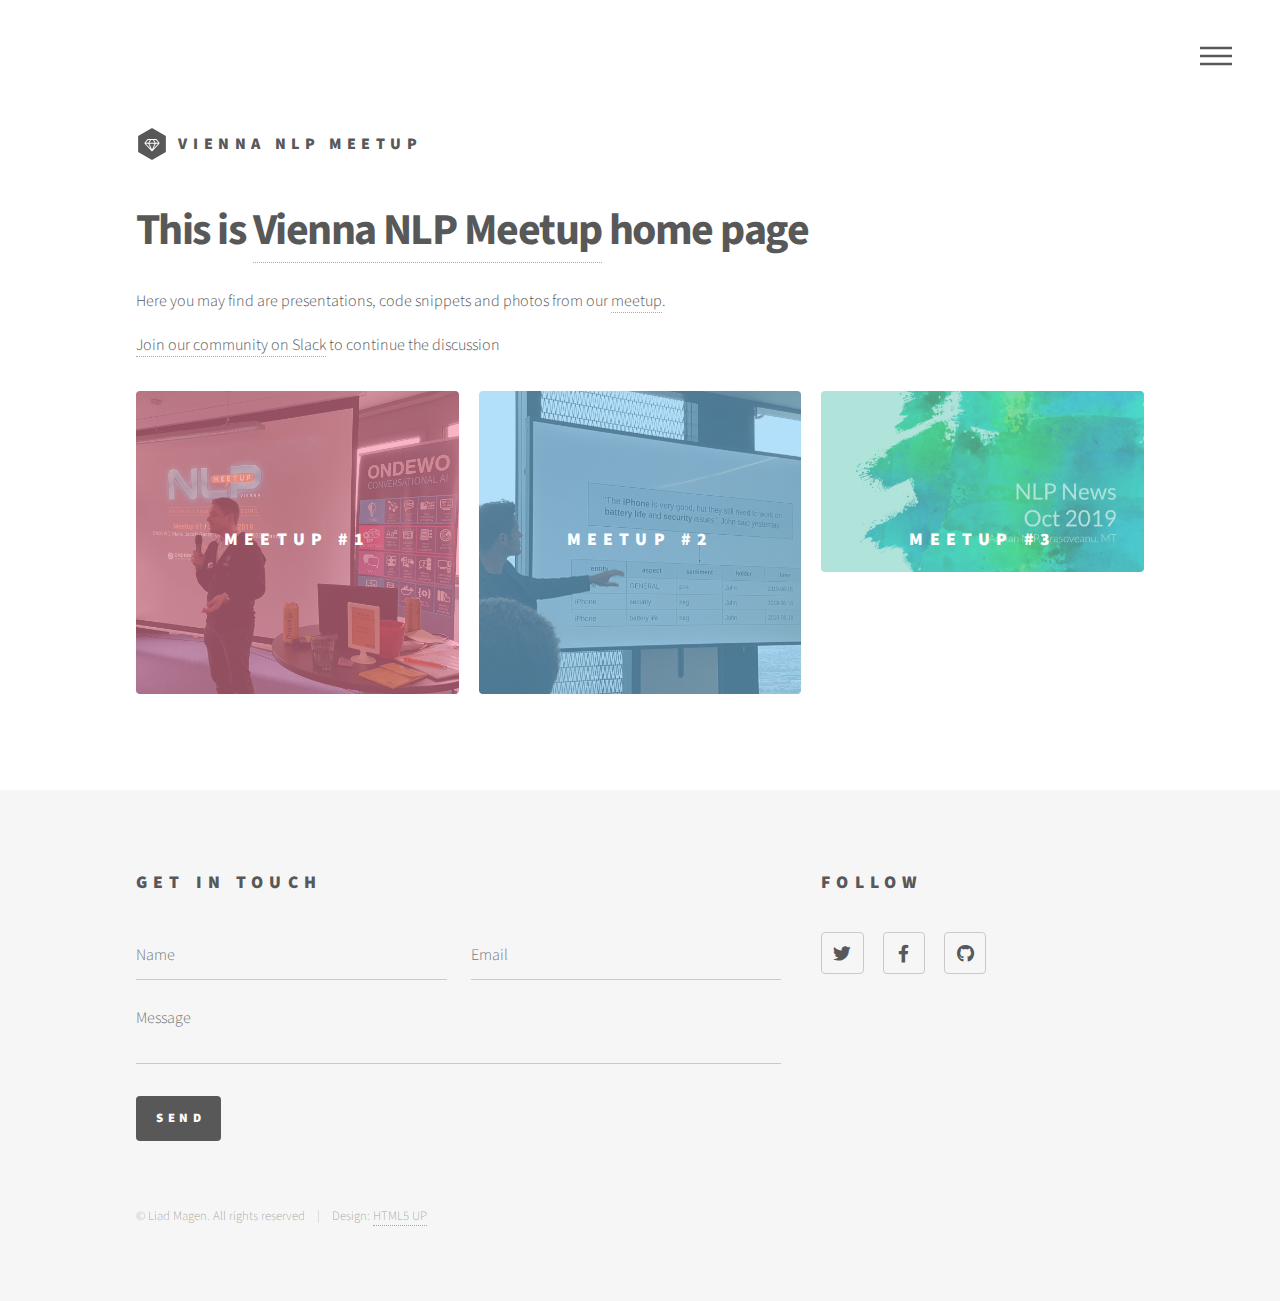
<file: index.html>
<!DOCTYPE HTML>
<!--
	Phantom by HTML5 UP
	html5up.net | @ajlkn
	Free for personal and commercial use under the CCA 3.0 license (html5up.net/license)
-->
<html>
	<head>
		<title>Vienna NLP Meetup</title>
		<meta charset="utf-8" />
		<meta name="viewport" content="width=device-width, initial-scale=1, user-scalable=no" />
		<link rel="stylesheet" href="assets/css/main.css" />
		<noscript><link rel="stylesheet" href="assets/css/noscript.css" /></noscript>
	</head>
	<body class="is-preload">
		<!-- Wrapper -->
			<div id="wrapper">

				<!-- Header -->
					<header id="header">
						<div class="inner">

							<!-- Logo -->
								<a href="index.html" class="logo">
									<span class="symbol"><img src="images/logo.svg" alt="" /></span><span class="title">Vienna NLP Meetup</span>
								</a>

							<!-- Nav -->
								<nav>
									<ul>
										<li><a href="#menu">Menu</a></li>
									</ul>
								</nav>

						</div>
					</header>

				<!-- Menu -->
					<nav id="menu">
						<h2>Menu</h2>
						<ul>
							<li><a href="index.html">Home</a></li>
							<li><a href="about.html">About us</a></li>
							<li><a href="jobs.html">Job posts</a></li>
						</ul>
					</nav>

				<!-- Main -->
					<div id="main">
						<div class="inner">
							<header>
								<h1>This is <a href="https://www.meetup.com/nlp-vienna/" target="_blank">Vienna NLP Meetup</a> home page</h1>
								<p>Here you may find are presentations, code snippets and photos from our <a href="https://www.meetup.com/nlp-vienna/" target="_blank">meetup</a>. </p>
								<p><a href="https://join.slack.com/t/nlp-at/shared_invite/enQtNjMxNTgzOTkyNzc0LWRhODU0YjA2M2FjYjdkMGFiMzZiMDU5OGFiZDg1NmU1NmY4Y2MxZjkzMDg3NGRjYmRjNTY2NmE5ZTM3NzYwM2I">Join our community on Slack</a> to continue the discussion</p>
							</header>
							<section class="tiles">
								<article class="style1">
									<span class="image">
										<img src="images/01/20190528_190603_sqr.jpg" alt="" />
									</span>
									<a href="01.html">
										<h2>Meetup #1</h2>
										<div class="content">
											<p>News & Law-related text classification :: geo-location text analysis</p>
										</div>
									</a>
								</article>
								<article class="style2">
									<span class="image">
										<img src="images/02/20190619_191306_sqr.jpg" alt="" />
									</span>
									<a href="02.html">
										<h2>Meetup #2</h2>
										<div class="content">
											<p>Sentiment Analysis</p>
										</div>
									</a>
								</article>
								<article class="style3">
									<span class="image">
										<img src="images/03/titlepage_Brasoveanu.png" alt="" />
									</span>
									<a href="03.html">
										<h2>Meetup #3</h2>
										<div class="content">
											<p>Transcribing podcasts with German dialect</p>
										</div>
									</a>
								</article>
								<!--								<article class="style4">
									<span class="image">
										<img src="images/pic04.jpg" alt="" />
									</span>
									<a href="generic.html">
										<h2>Tempus</h2>
										<div class="content">
											<p>Sed nisl arcu euismod sit amet nisi lorem etiam dolor veroeros et feugiat.</p>
										</div>
									</a>
								</article>
								<article class="style5">
									<span class="image">
										<img src="images/pic05.jpg" alt="" />
									</span>
									<a href="generic.html">
										<h2>Aliquam</h2>
										<div class="content">
											<p>Sed nisl arcu euismod sit amet nisi lorem etiam dolor veroeros et feugiat.</p>
										</div>
									</a>
								</article>
								<article class="style6">
									<span class="image">
										<img src="images/pic06.jpg" alt="" />
									</span>
									<a href="generic.html">
										<h2>Veroeros</h2>
										<div class="content">
											<p>Sed nisl arcu euismod sit amet nisi lorem etiam dolor veroeros et feugiat.</p>
										</div>
									</a>
								</article>
								<article class="style2">
									<span class="image">
										<img src="images/pic07.jpg" alt="" />
									</span>
									<a href="generic.html">
										<h2>Ipsum</h2>
										<div class="content">
											<p>Sed nisl arcu euismod sit amet nisi lorem etiam dolor veroeros et feugiat.</p>
										</div>
									</a>
								</article>
								<article class="style3">
									<span class="image">
										<img src="images/pic08.jpg" alt="" />
									</span>
									<a href="generic.html">
										<h2>Dolor</h2>
										<div class="content">
											<p>Sed nisl arcu euismod sit amet nisi lorem etiam dolor veroeros et feugiat.</p>
										</div>
									</a>
								</article>
								<article class="style1">
									<span class="image">
										<img src="images/pic09.jpg" alt="" />
									</span>
									<a href="generic.html">
										<h2>Nullam</h2>
										<div class="content">
											<p>Sed nisl arcu euismod sit amet nisi lorem etiam dolor veroeros et feugiat.</p>
										</div>
									</a>
								</article>
								<article class="style5">
									<span class="image">
										<img src="images/pic10.jpg" alt="" />
									</span>
									<a href="generic.html">
										<h2>Ultricies</h2>
										<div class="content">
											<p>Sed nisl arcu euismod sit amet nisi lorem etiam dolor veroeros et feugiat.</p>
										</div>
									</a>
								</article>
								<article class="style6">
									<span class="image">
										<img src="images/pic11.jpg" alt="" />
									</span>
									<a href="generic.html">
										<h2>Dictum</h2>
										<div class="content">
											<p>Sed nisl arcu euismod sit amet nisi lorem etiam dolor veroeros et feugiat.</p>
										</div>
									</a>
								</article>
								<article class="style4">
									<span class="image">
										<img src="images/pic12.jpg" alt="" />
									</span>
									<a href="generic.html">
										<h2>Pretium</h2>
										<div class="content">
											<p>Sed nisl arcu euismod sit amet nisi lorem etiam dolor veroeros et feugiat.</p>
										</div>
									</a>
								</article>
								-->
							</section>
						</div>
					</div>

				<!-- Footer -->
					<footer id="footer">
						<div class="inner">
							<section>
								<h2>Get in touch</h2>
								<form method="post" action="#">
									<div class="fields">
										<div class="field half">
											<input type="text" name="name" id="name" placeholder="Name" />
										</div>
										<div class="field half">
											<input type="email" name="email" id="email" placeholder="Email" />
										</div>
										<div class="field">
											<textarea name="message" id="message" placeholder="Message"></textarea>
										</div>
									</div>
									<ul class="actions">
										<li><input type="submit" value="Send" class="primary" /></li>
									</ul>
								</form>
							</section>
							<section>
								<h2>Follow</h2>
								<ul class="icons">
									<li><a href="https://twitter.com/nlpvienna" class="icon brands style2 fa-twitter"><span class="label">Twitter</span></a></li>
									<li><a href="#" class="icon brands style2 fa-facebook-f"><span class="label">Facebook</span></a></li>
									<li><a href="https://github.com/nlpvienna" class="icon brands style2 fa-github"><span class="label">GitHub</span></a></li>
								</ul>
							</section>
							<ul class="copyright">
								<li>&copy; Liad Magen. All rights reserved</li><li>Design: <a href="http://html5up.net">HTML5 UP</a></li>
							</ul>
						</div>
					</footer>

			</div>

		<!-- Scripts -->
			<script src="assets/js/jquery.min.js"></script>
			<script src="assets/js/browser.min.js"></script>
			<script src="assets/js/breakpoints.min.js"></script>
			<script src="assets/js/util.js"></script>
			<script src="assets/js/main.js"></script>

	</body>
</html>
</file>
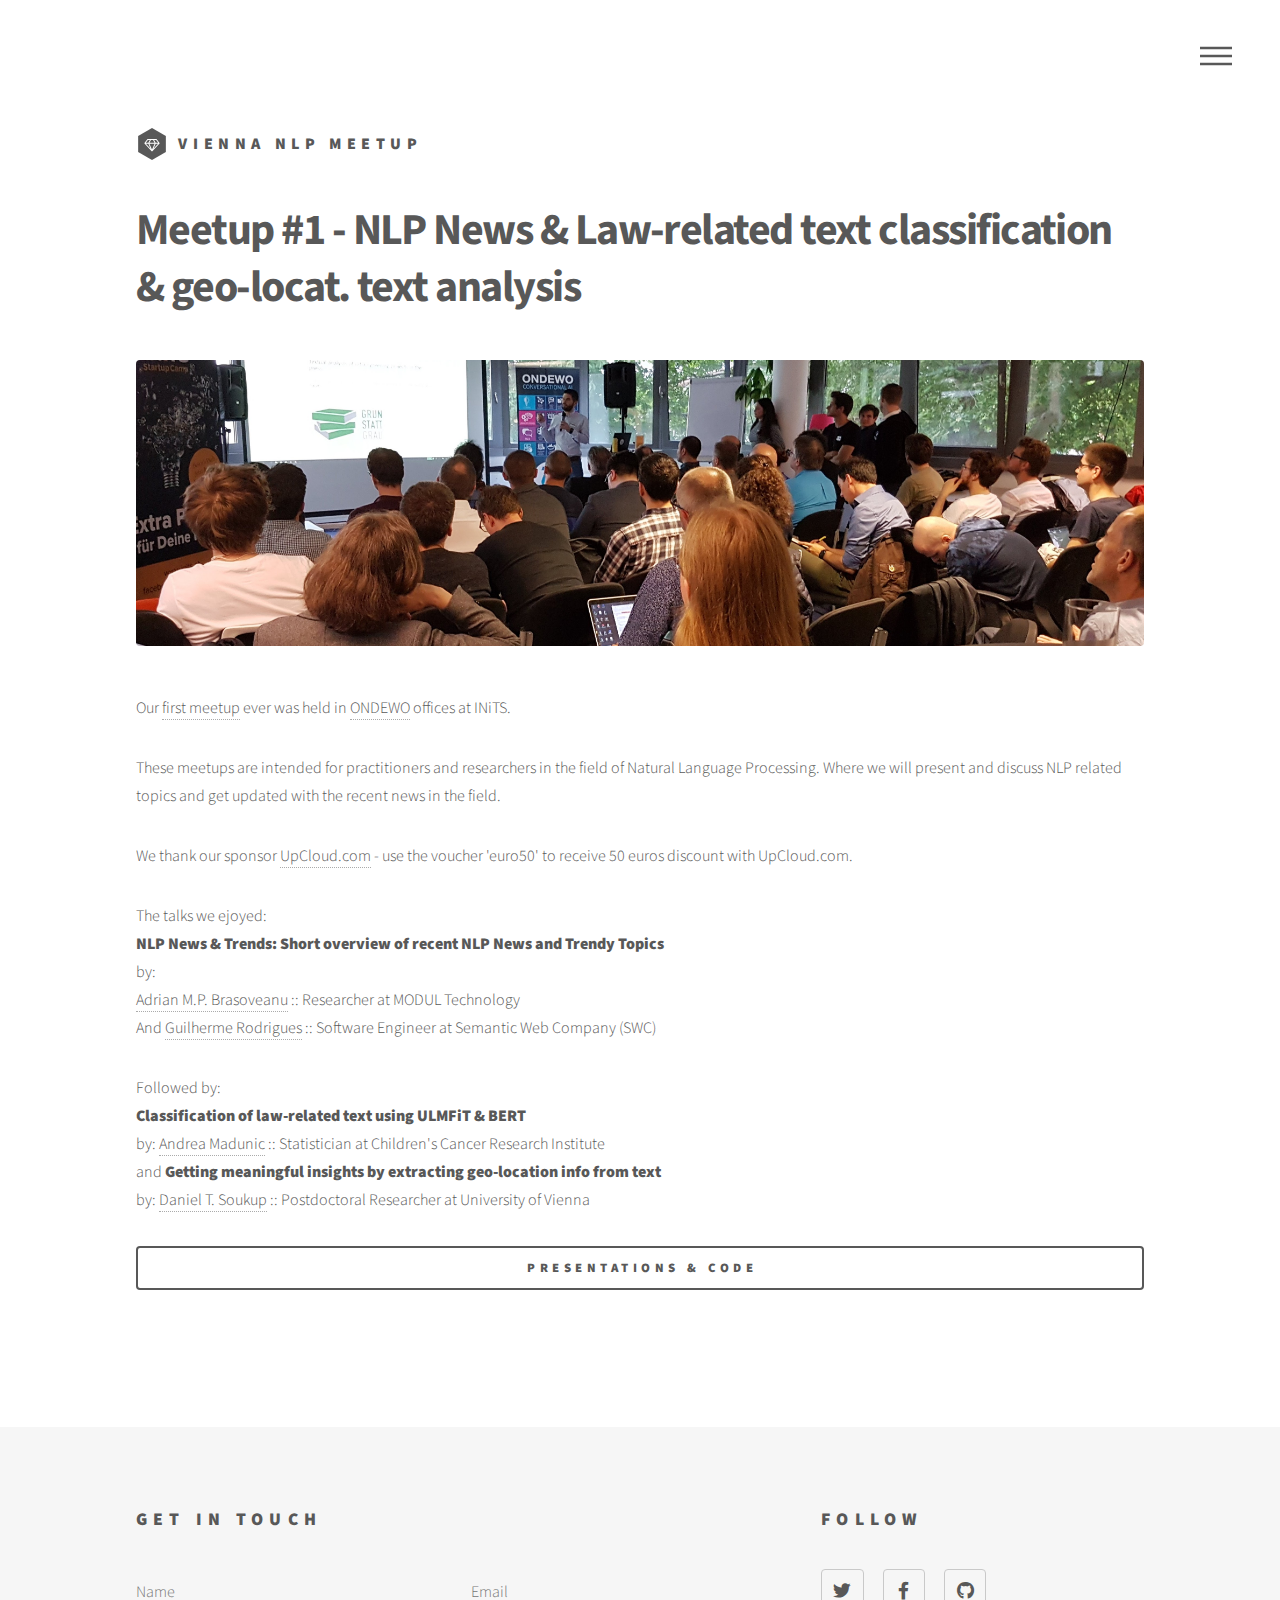
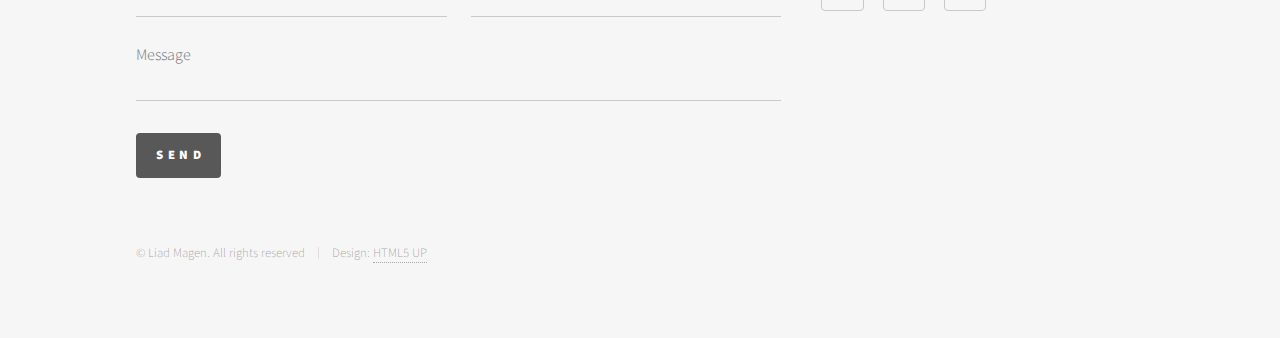
<file: 01.html>
<!DOCTYPE HTML>
<!--
	Phantom by HTML5 UP
	html5up.net | @ajlkn
	Free for personal and commercial use under the CCA 3.0 license (html5up.net/license)
-->
<html>
	<head>
		<title>Generic - Phantom by HTML5 UP</title>
		<meta charset="utf-8" />
		<meta name="viewport" content="width=device-width, initial-scale=1, user-scalable=no" />
		<link rel="stylesheet" href="assets/css/main.css" />
		<noscript><link rel="stylesheet" href="assets/css/noscript.css" /></noscript>
	</head>
	<body class="is-preload">
		<!-- Wrapper -->
			<div id="wrapper">

				<!-- Header -->
					<header id="header">
						<div class="inner">

							<!-- Logo -->
								<a href="index.html" class="logo">
									<span class="symbol"><img src="images/logo.svg" alt="" /></span><span class="title">Vienna NLP Meetup</span>
								</a>

							<!-- Nav -->
								<nav>
									<ul>
										<li><a href="#menu">Menu</a></li>
									</ul>
								</nav>

						</div>
					</header>

				<!-- Menu -->
					<nav id="menu">
						<h2>Menu</h2>
						<ul>
							<li><a href="index.html">Home</a></li>
							<li><a href="about.html">About us</a></li>
							<li><a href="jobs.html">Job posts</a></li>
						</ul>
					</nav>

				<!-- Main -->
					<div id="main">
						<div class="inner">
							<h1>Meetup #1 - NLP News & Law-related text classification & geo-locat. text analysis</h1>
							<span class="image main"><img src="images/01/20190528_195052_banner.jpg" alt="" /></span>
							<p>Our <a href="https://www.meetup.com/nlp-vienna/events/261452867/">first meetup</a> ever was held in <a href="https://www.ondewo.com/">ONDEWO</a> offices at INiTS.</p>
							<p>These meetups are intended for practitioners and researchers in the field of Natural Language Processing. Where we will present and discuss NLP related topics and get updated with the recent news in the field.</p>
							<p>We thank our sponsor <a href="UpCloud.com">UpCloud.com</a> - use the voucher 'euro50' to receive 50 euros discount with UpCloud.com.</p>
							<p>The talks we ejoyed:<br/>
								<b>NLP News & Trends: Short overview of recent NLP News and Trendy Topics </b>
								<br/>by:<br/>
								<a href="https://www.linkedin.com/in/adrianbrasoveanu">Adrian M.P. Brasoveanu</a> :: Researcher at MODUL Technology <br/>
								And <a href="https://www.linkedin.com/in/guilhermecsrodrigues/">Guilherme Rodrigues</a> :: Software Engineer at Semantic Web Company (SWC)
							</p>
							<p> Followed by:
								<br/>
								<b>Classification of law-related text using ULMFiT & BERT</b> <br/> by:								
								<a href="https://www.linkedin.com/in/andrea-madunic-660858174/">Andrea Madunic</a> :: Statistician at Children's Cancer Research Institute
								<br/>
								and <b>Getting meaningful insights by extracting geo-location info from text</b> <br/> by:
								<a href="https://www.linkedin.com/in/danieltsoukup/">Daniel T. Soukup</a> :: Postdoctoral Researcher at University of Vienna
											
							</p>
							<p><a class="button fit" href="https://github.com/nlpvienna/Meetup/tree/master/01">Presentations & Code</a></p>
						</div>
					</div>

				<!-- Footer -->
					<footer id="footer">
						<div class="inner">
							<section>
								<h2>Get in touch</h2>
								<form method="post" action="#">
									<div class="fields">
										<div class="field half">
											<input type="text" name="name" id="name" placeholder="Name" />
										</div>
										<div class="field half">
											<input type="email" name="email" id="email" placeholder="Email" />
										</div>
										<div class="field">
											<textarea name="message" id="message" placeholder="Message"></textarea>
										</div>
									</div>
									<ul class="actions">
										<li><input type="submit" value="Send" class="primary" /></li>
									</ul>
								</form>
							</section>
							<section>
								<h2>Follow</h2>
								<ul class="icons">
									<li><a href="https://twitter.com/nlpvienna" class="icon brands style2 fa-twitter"><span class="label">Twitter</span></a></li>
									<li><a href="#" class="icon brands style2 fa-facebook-f"><span class="label">Facebook</span></a></li>
									<li><a href="https://github.com/nlpvienna" class="icon brands style2 fa-github"><span class="label">GitHub</span></a></li>
								</ul>
							</section>
							<ul class="copyright">
								<li>&copy; Liad Magen. All rights reserved</li><li>Design: <a href="http://html5up.net">HTML5 UP</a></li>
							</ul>
						</div>
					</footer>

			</div>

		<!-- Scripts -->
			<script src="assets/js/jquery.min.js"></script>
			<script src="assets/js/browser.min.js"></script>
			<script src="assets/js/breakpoints.min.js"></script>
			<script src="assets/js/util.js"></script>
			<script src="assets/js/main.js"></script>

	</body>
</html>
</file>
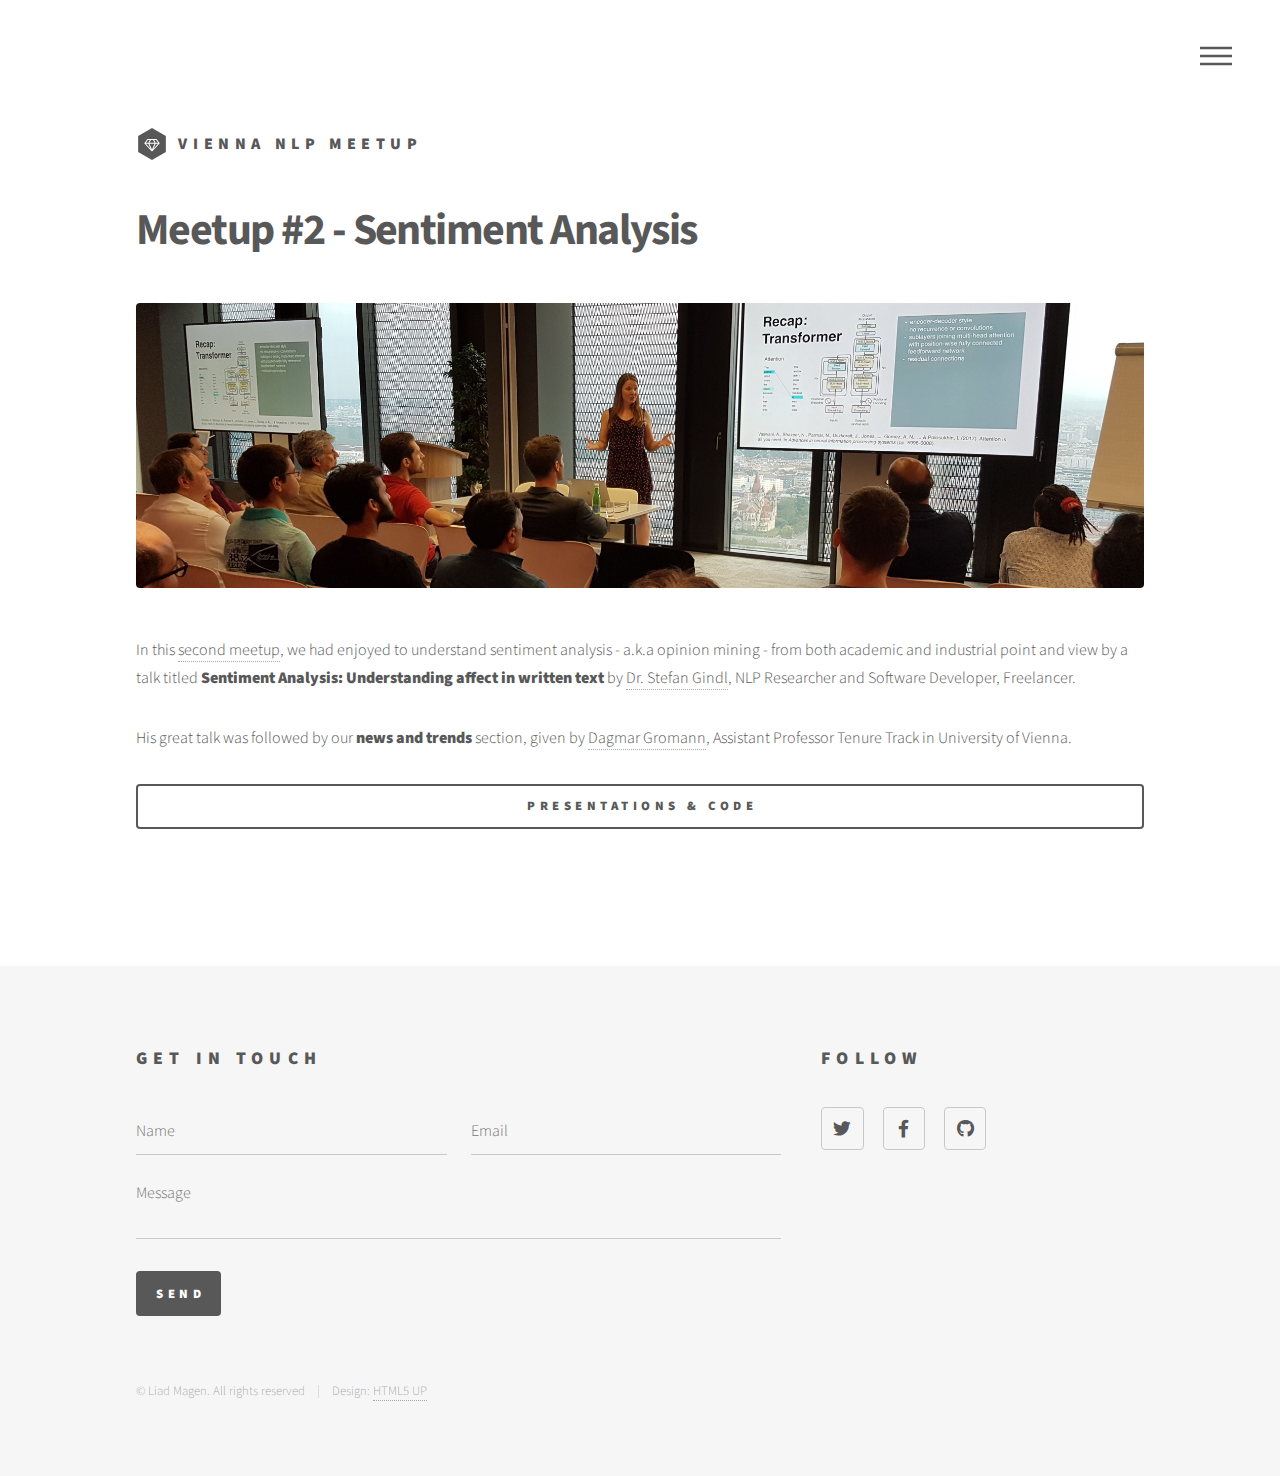
<file: 02.html>
<!DOCTYPE HTML>
<!--
	Phantom by HTML5 UP
	html5up.net | @ajlkn
	Free for personal and commercial use under the CCA 3.0 license (html5up.net/license)
-->
<html>
	<head>
		<title>Generic - Phantom by HTML5 UP</title>
		<meta charset="utf-8" />
		<meta name="viewport" content="width=device-width, initial-scale=1, user-scalable=no" />
		<link rel="stylesheet" href="assets/css/main.css" />
		<noscript><link rel="stylesheet" href="assets/css/noscript.css" /></noscript>
	</head>
	<body class="is-preload">
		<!-- Wrapper -->
			<div id="wrapper">

				<!-- Header -->
					<header id="header">
						<div class="inner">

							<!-- Logo -->
								<a href="index.html" class="logo">
									<span class="symbol"><img src="images/logo.svg" alt="" /></span><span class="title">Vienna NLP Meetup</span>
								</a>

							<!-- Nav -->
								<nav>
									<ul>
										<li><a href="#menu">Menu</a></li>
									</ul>
								</nav>

						</div>
					</header>

				<!-- Menu -->
					<nav id="menu">
						<h2>Menu</h2>
						<ul>
							<li><a href="index.html">Home</a></li>
							<li><a href="about.html">About us</a></li>
							<li><a href="jobs.html">Job posts</a></li>
						</ul>
					</nav>

				<!-- Main -->
					<div id="main">
						<div class="inner">
							<h1>Meetup #2 - Sentiment Analysis</h1>
							<span class="image main"><img src="images/02/20190619_194959_banner.jpg" alt="" /></span>
							<p>In this <a href="https://www.meetup.com/nlp-vienna/events/261668106/">second meetup</a>, we had enjoyed to understand sentiment analysis - a.k.a opinion mining - from both academic and industrial point and view by a talk titled <b>Sentiment Analysis: Understanding affect in written text</b> by <a href="https://www.linkedin.com/in/stefan-gindl-69871173/">Dr. Stefan Gindl</a>, NLP Researcher and Software Developer, Freelancer.</p>
							<p>His great talk was followed by our <b>news and trends</b> section, given by <a href="https://www.linkedin.com/in/dagmar-gromann-486ba624/">Dagmar Gromann</a>, Assistant Professor Tenure Track in University of Vienna.</p>
							<p><a class="button fit" href="https://github.com/nlpvienna/Meetup/tree/master/02">Presentations & Code</a></p>
						</div>
					</div>

				<!-- Footer -->
					<footer id="footer">
						<div class="inner">
							<section>
								<h2>Get in touch</h2>
								<form method="post" action="#">
									<div class="fields">
										<div class="field half">
											<input type="text" name="name" id="name" placeholder="Name" />
										</div>
										<div class="field half">
											<input type="email" name="email" id="email" placeholder="Email" />
										</div>
										<div class="field">
											<textarea name="message" id="message" placeholder="Message"></textarea>
										</div>
									</div>
									<ul class="actions">
										<li><input type="submit" value="Send" class="primary" /></li>
									</ul>
								</form>
							</section>
							<section>
								<h2>Follow</h2>
								<ul class="icons">
									<li><a href="https://twitter.com/nlpvienna" class="icon brands style2 fa-twitter"><span class="label">Twitter</span></a></li>
									<li><a href="#" class="icon brands style2 fa-facebook-f"><span class="label">Facebook</span></a></li>
									<li><a href="https://github.com/nlpvienna" class="icon brands style2 fa-github"><span class="label">GitHub</span></a></li>
								</ul>
							</section>
							<ul class="copyright">
								<li>&copy; Liad Magen. All rights reserved</li><li>Design: <a href="http://html5up.net">HTML5 UP</a></li>
							</ul>
						</div>
					</footer>

			</div>

		<!-- Scripts -->
			<script src="assets/js/jquery.min.js"></script>
			<script src="assets/js/browser.min.js"></script>
			<script src="assets/js/breakpoints.min.js"></script>
			<script src="assets/js/util.js"></script>
			<script src="assets/js/main.js"></script>

	</body>
</html>
</file>
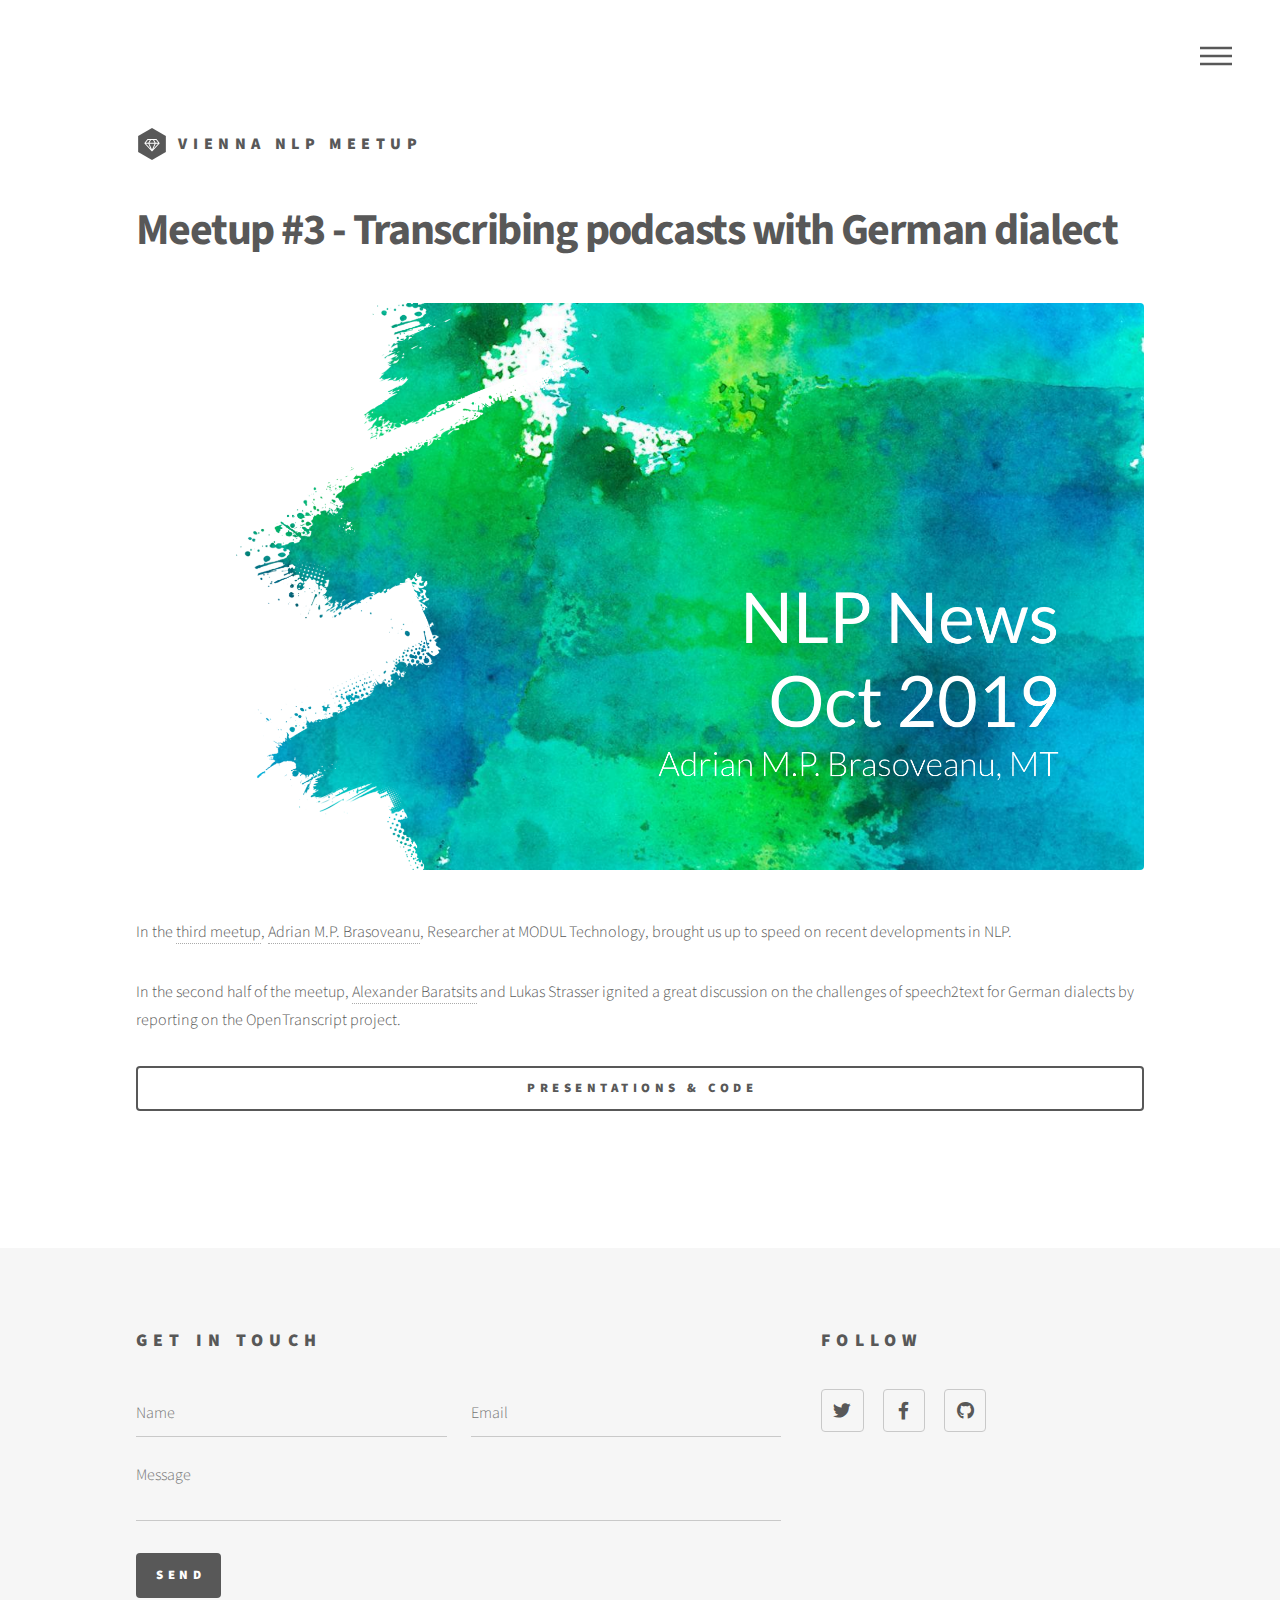
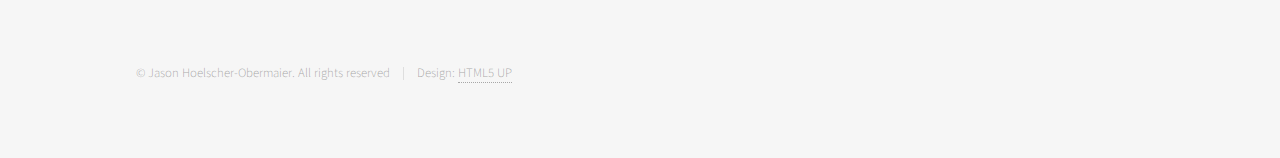
<file: 03.html>
<!DOCTYPE HTML>
<!--
	Phantom by HTML5 UP
	html5up.net | @ajlkn
	Free for personal and commercial use under the CCA 3.0 license (html5up.net/license)
-->
<html>
	<head>
		<title>Generic - Phantom by HTML5 UP</title>
		<meta charset="utf-8" />
		<meta name="viewport" content="width=device-width, initial-scale=1, user-scalable=no" />
		<link rel="stylesheet" href="assets/css/main.css" />
		<noscript><link rel="stylesheet" href="assets/css/noscript.css" /></noscript>
	</head>
	<body class="is-preload">
		<!-- Wrapper -->
			<div id="wrapper">

				<!-- Header -->
					<header id="header">
						<div class="inner">

							<!-- Logo -->
								<a href="index.html" class="logo">
									<span class="symbol"><img src="images/logo.svg" alt="" /></span><span class="title">Vienna NLP Meetup</span>
								</a>

							<!-- Nav -->
								<nav>
									<ul>
										<li><a href="#menu">Menu</a></li>
									</ul>
								</nav>

						</div>
					</header>

				<!-- Menu -->
					<nav id="menu">
						<h2>Menu</h2>
						<ul>
							<li><a href="index.html">Home</a></li>
							<li><a href="about.html">About us</a></li>
							<li><a href="jobs.html">Job posts</a></li>
						</ul>
					</nav>

				<!-- Main -->
					<div id="main">
						<div class="inner">
							<h1>Meetup #3 - Transcribing podcasts with German dialect</h1>
							<span class="image main"><img src="images/03/titlepage_Brasoveanu.png" alt="" /></span>
							<p>In the <a href="https://www.meetup.com/de-DE/nlp-vienna/events/264892888/">third meetup</a>, <a href="https://www.linkedin.com/in/adrianbrasoveanu/">Adrian M.P. Brasoveanu</a>, Researcher at MODUL Technology, brought us up to speed on recent developments in NLP.
							<p>In the second half of the meetup, <a href="https://www.linkedin.com/in/alexander-baratsits-098537175/">Alexander Baratsits</a> and Lukas Strasser ignited a great discussion on the challenges of speech2text for German dialects by reporting on the OpenTranscript project.</p>
							<p><a class="button fit" href="https://github.com/nlpvienna/Meetup/tree/master/03">Presentations & Code</a></p>
						</div>
					</div>

				<!-- Footer -->
					<footer id="footer">
						<div class="inner">
							<section>
								<h2>Get in touch</h2>
								<form method="post" action="#">
									<div class="fields">
										<div class="field half">
											<input type="text" name="name" id="name" placeholder="Name" />
										</div>
										<div class="field half">
											<input type="email" name="email" id="email" placeholder="Email" />
										</div>
										<div class="field">
											<textarea name="message" id="message" placeholder="Message"></textarea>
										</div>
									</div>
									<ul class="actions">
										<li><input type="submit" value="Send" class="primary" /></li>
									</ul>
								</form>
							</section>
							<section>
								<h2>Follow</h2>
								<ul class="icons">
									<li><a href="https://twitter.com/nlpvienna" class="icon brands style2 fa-twitter"><span class="label">Twitter</span></a></li>
									<li><a href="#" class="icon brands style2 fa-facebook-f"><span class="label">Facebook</span></a></li>
									<li><a href="https://github.com/nlpvienna" class="icon brands style2 fa-github"><span class="label">GitHub</span></a></li>
								</ul>
							</section>
							<ul class="copyright">
								<li>&copy; Jason Hoelscher-Obermaier. All rights reserved</li><li>Design: <a href="http://html5up.net">HTML5 UP</a></li>
							</ul>
						</div>
					</footer>

			</div>

		<!-- Scripts -->
			<script src="assets/js/jquery.min.js"></script>
			<script src="assets/js/browser.min.js"></script>
			<script src="assets/js/breakpoints.min.js"></script>
			<script src="assets/js/util.js"></script>
			<script src="assets/js/main.js"></script>

	</body>
</html>
</file>
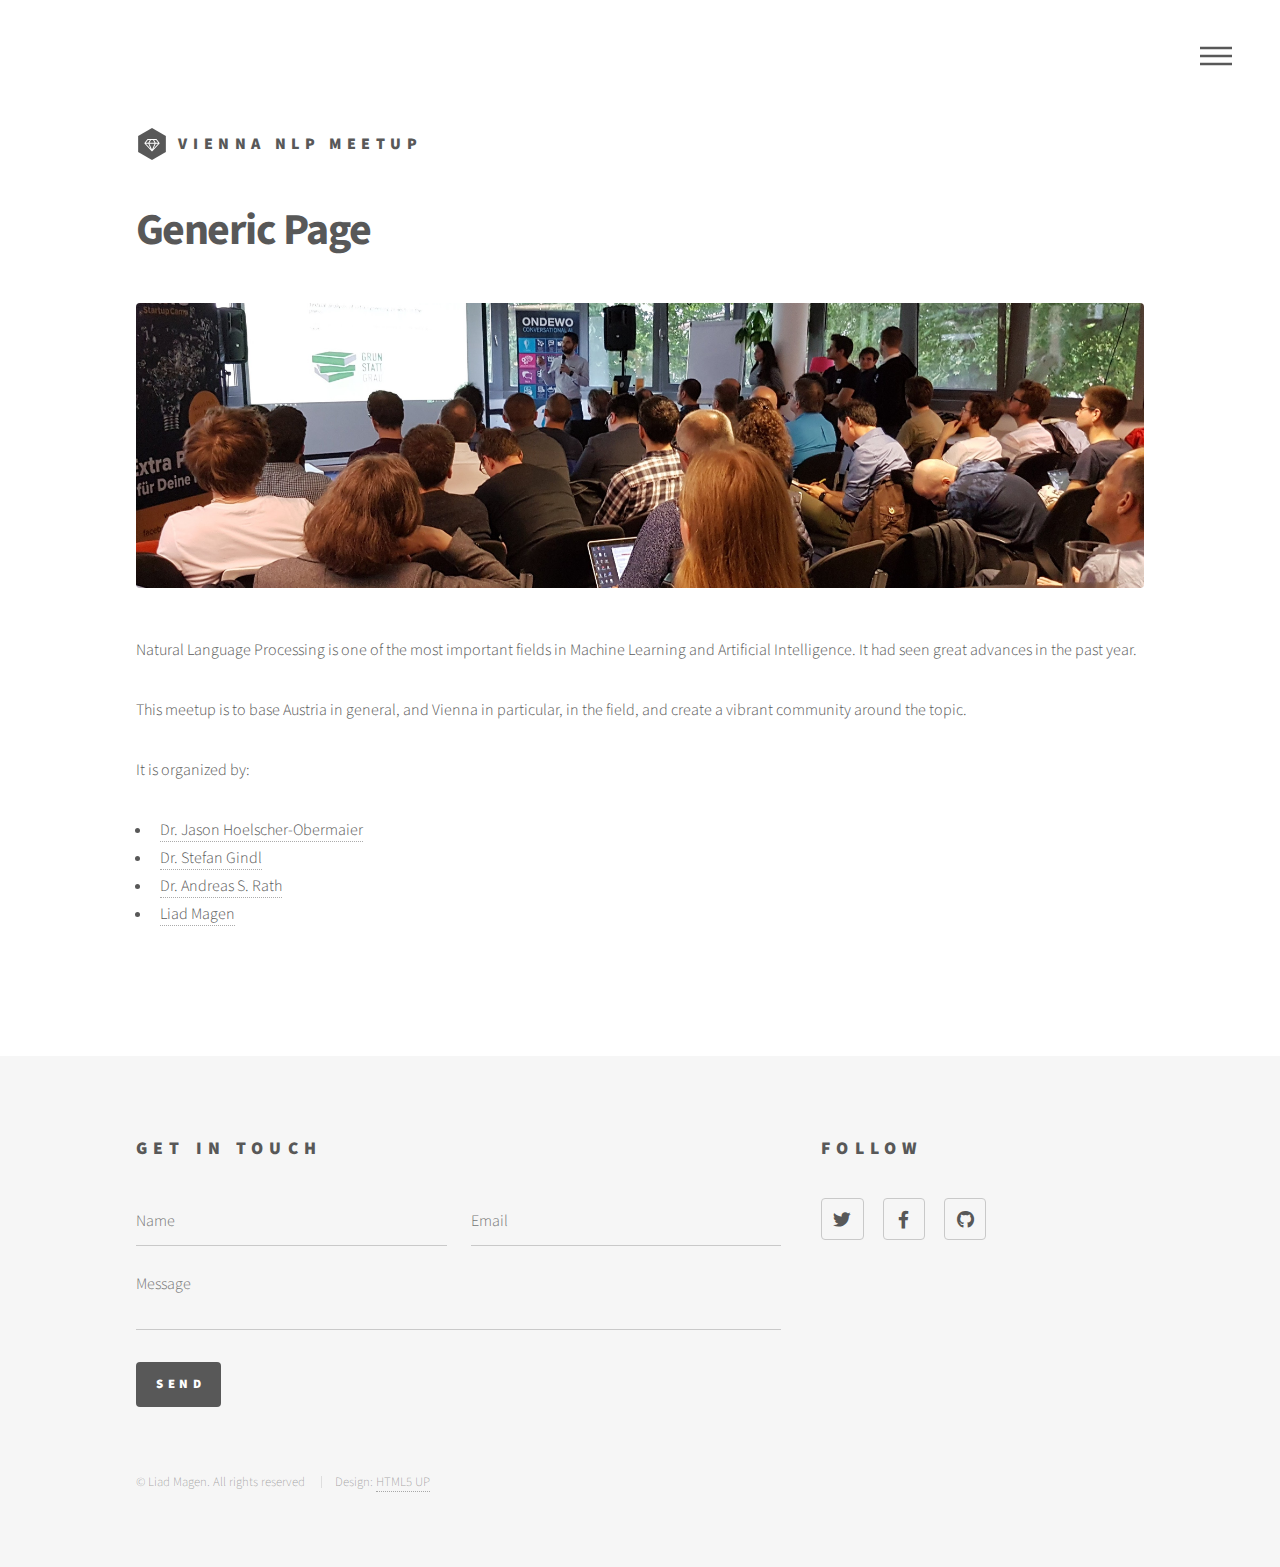
<file: about.html>
<!DOCTYPE HTML>
<!--
	Phantom by HTML5 UP
	html5up.net | @ajlkn
	Free for personal and commercial use under the CCA 3.0 license (html5up.net/license)
-->
<html>

<head>
	<title>About Us - Vienna NLP Meetup</title>
	<meta charset="utf-8" />
	<meta name="viewport" content="width=device-width, initial-scale=1, user-scalable=no" />
	<link rel="stylesheet" href="assets/css/main.css" />
	<noscript>
		<link rel="stylesheet" href="assets/css/noscript.css" /></noscript>
</head>

<body class="is-preload">
	<!-- Wrapper -->
	<div id="wrapper">

		<!-- Header -->
		<header id="header">
			<div class="inner">

				<!-- Logo -->
				<a href="index.html" class="logo">
					<span class="symbol"><img src="images/logo.svg" alt="" /></span><span class="title">Vienna NLP
						Meetup</span>
				</a>

				<!-- Nav -->
				<nav>
					<ul>
						<li><a href="#menu">Menu</a></li>
					</ul>
				</nav>

			</div>
		</header>

		<!-- Menu -->
		<nav id="menu">
			<h2>Menu</h2>
			<ul>
				<li><a href="index.html">Home</a></li>
				<li><a href="about.html">About us</a></li>
				<li><a href="jobs.html">Job posts</a></li>
			</ul>
		</nav>

		<!-- Main -->
		<div id="main">
			<div class="inner">
				<h1>Generic Page</h1>
				<span class="image main"><img src="images/01/20190528_195052_banner.jpg" alt="" /></span>
				<p>Natural Language Processing is one of the most important fields in Machine Learning and Artificial
					Intelligence. It had seen great advances in the past year.</p>
				<p>This meetup is to base Austria in general, and Vienna in particular, in the field, and create a
					vibrant community around the topic.</p>
				<p>It is organized by:
					<ul>
						<li><a href="https://www.linkedin.com/in/jason-hoelscher-obermaier-3a0999161/">Dr. Jason Hoelscher-Obermaier</a></li>
						<li><a href="https://www.linkedin.com/in/stefan-gindl-69871173/">Dr. Stefan Gindl</a></li>
						<li><a href="https://www.linkedin.com/in/asrath/">Dr. Andreas S. Rath</a></li>
						<li><a href="https://www.linkedin.com/in/liadmagen/">Liad Magen</a></li>
					</ul>
				</p>
			</div>
		</div>

		<!-- Footer -->
		<footer id="footer">
			<div class="inner">
				<section>
					<h2>Get in touch</h2>
					<form method="post" action="#">
						<div class="fields">
							<div class="field half">
								<input type="text" name="name" id="name" placeholder="Name" />
							</div>
							<div class="field half">
								<input type="email" name="email" id="email" placeholder="Email" />
							</div>
							<div class="field">
								<textarea name="message" id="message" placeholder="Message"></textarea>
							</div>
						</div>
						<ul class="actions">
							<li><input type="submit" value="Send" class="primary" /></li>
						</ul>
					</form>
				</section>
				<section>
					<h2>Follow</h2>
					<ul class="icons">
						<li><a href="https://twitter.com/nlpvienna" class="icon brands style2 fa-twitter"><span
									class="label">Twitter</span></a></li>
						<li><a href="#" class="icon brands style2 fa-facebook-f"><span class="label">Facebook</span></a>
						</li>
						<li><a href="https://github.com/nlpvienna" class="icon brands style2 fa-github"><span
									class="label">GitHub</span></a></li>
					</ul>
				</section>
				<ul class="copyright">
					<li>&copy; Liad Magen. All rights reserved</li>
					<li>Design: <a href="http://html5up.net">HTML5 UP</a></li>
				</ul>
			</div>
		</footer>

	</div>

	<!-- Scripts -->
	<script src="assets/js/jquery.min.js"></script>
	<script src="assets/js/browser.min.js"></script>
	<script src="assets/js/breakpoints.min.js"></script>
	<script src="assets/js/util.js"></script>
	<script src="assets/js/main.js"></script>

</body>

</html>
</file>
<file: assets/css/noscript.css>
/*
	Phantom by HTML5 UP
	html5up.net | @ajlkn
	Free for personal and commercial use under the CCA 3.0 license (html5up.net/license)
*/

/* Tiles */

	body.is-preload .tiles article {
		-moz-transform: none;
		-webkit-transform: none;
		-ms-transform: none;
		transform: none;
		opacity: 1;
	}
</file>
<file: assets/css/main.css>
@import url(fontawesome-all.min.css);
@import url("https://fonts.googleapis.com/css?family=Source+Sans+Pro:300,700,900");

/*
	Phantom by HTML5 UP
	html5up.net | @ajlkn
	Free for personal and commercial use under the CCA 3.0 license (html5up.net/license)
*/

html, body, div, span, applet, object,
iframe, h1, h2, h3, h4, h5, h6, p, blockquote,
pre, a, abbr, acronym, address, big, cite,
code, del, dfn, em, img, ins, kbd, q, s, samp,
small, strike, strong, sub, sup, tt, var, b,
u, i, center, dl, dt, dd, ol, ul, li, fieldset,
form, label, legend, table, caption, tbody,
tfoot, thead, tr, th, td, article, aside,
canvas, details, embed, figure, figcaption,
footer, header, hgroup, menu, nav, output, ruby,
section, summary, time, mark, audio, video {
	margin: 0;
	padding: 0;
	border: 0;
	font-size: 100%;
	font: inherit;
	vertical-align: baseline;}

article, aside, details, figcaption, figure,
footer, header, hgroup, menu, nav, section {
	display: block;}

body {
	line-height: 1;
}

ol, ul {
	list-style: none;
}

blockquote, q {
	quotes: none;
}

	blockquote:before, blockquote:after, q:before, q:after {
		content: '';
		content: none;
	}

table {
	border-collapse: collapse;
	border-spacing: 0;
}

body {
	-webkit-text-size-adjust: none;
}

mark {
	background-color: transparent;
	color: inherit;
}

input::-moz-focus-inner {
	border: 0;
	padding: 0;
}

input, select, textarea {
	-moz-appearance: none;
	-webkit-appearance: none;
	-ms-appearance: none;
	appearance: none;
}

/* Basic */

	@-ms-viewport {
		width: device-width;
	}

	body {
		-ms-overflow-style: scrollbar;
	}

	@media screen and (max-width: 480px) {

		html, body {
			min-width: 320px;
		}

	}

	html {
		box-sizing: border-box;
	}

	*, *:before, *:after {
		box-sizing: inherit;
	}

	body {
		background: #ffffff;
	}

		body.is-preload *, body.is-preload *:before, body.is-preload *:after {
			-moz-animation: none !important;
			-webkit-animation: none !important;
			-ms-animation: none !important;
			animation: none !important;
			-moz-transition: none !important;
			-webkit-transition: none !important;
			-ms-transition: none !important;
			transition: none !important;
		}

/* Type */

	body, input, select, textarea {
		color: #585858;
		font-family: "Source Sans Pro", Helvetica, sans-serif;
		font-size: 16pt;
		font-weight: 300;
		line-height: 1.75;
	}

		@media screen and (max-width: 1680px) {

			body, input, select, textarea {
				font-size: 14pt;
			}

		}

		@media screen and (max-width: 1280px) {

			body, input, select, textarea {
				font-size: 12pt;
			}

		}

	a {
		-moz-transition: border-bottom-color 0.2s ease, color 0.2s ease;
		-webkit-transition: border-bottom-color 0.2s ease, color 0.2s ease;
		-ms-transition: border-bottom-color 0.2s ease, color 0.2s ease;
		transition: border-bottom-color 0.2s ease, color 0.2s ease;
		text-decoration: none;
		color: #585858;
		border-bottom: dotted 1px rgba(88, 88, 88, 0.5);
	}

		a:hover {
			border-bottom-color: transparent;
			color: #f2849e !important;
		}

	strong, b {
		font-weight: 900;
	}

	em, i {
		font-style: italic;
	}

	p {
		margin: 0 0 2em 0;
	}

	h1 {
		font-size: 2.75em;
		font-weight: 700;
		line-height: 1.3;
		margin: 0 0 1em 0;
		letter-spacing: -0.035em;
	}

		h1 a {
			color: inherit;
		}

		@media screen and (max-width: 736px) {

			h1 {
				font-size: 2em;
				margin: 0 0 1em 0;
			}

		}

		@media screen and (max-width: 360px) {

			h1 {
				font-size: 1.75em;
			}

		}

	h2, h3, h4, h5, h6 {
		font-weight: 900;
		line-height: 1.5;
		margin: 0 0 2em 0;
		text-transform: uppercase;
		letter-spacing: 0.35em;
	}

		h2 a, h3 a, h4 a, h5 a, h6 a {
			color: inherit;
		}

	h2 {
		font-size: 1.1em;
	}

	h3 {
		font-size: 1em;
	}

	h4 {
		font-size: 0.8em;
	}

	h5 {
		font-size: 0.8em;
	}

	h6 {
		font-size: 0.8em;
	}

	@media screen and (max-width: 980px) {

		h1 br, h2 br, h3 br, h4 br, h5 br, h6 br {
			display: none;
		}

	}

	@media screen and (max-width: 736px) {

		h2 {
			font-size: 1em;
		}

		h3 {
			font-size: 0.8em;
		}

	}

	sub {
		font-size: 0.8em;
		position: relative;
		top: 0.5em;
	}

	sup {
		font-size: 0.8em;
		position: relative;
		top: -0.5em;
	}

	blockquote {
		border-left: solid 4px #c9c9c9;
		font-style: italic;
		margin: 0 0 2em 0;
		padding: 0.5em 0 0.5em 2em;
	}

	code {
		background: rgba(144, 144, 144, 0.075);
		border-radius: 4px;
		border: solid 1px #c9c9c9;
		font-family: "Courier New", monospace;
		font-size: 0.9em;
		margin: 0 0.25em;
		padding: 0.25em 0.65em;
	}

	pre {
		-webkit-overflow-scrolling: touch;
		font-family: "Courier New", monospace;
		font-size: 0.9em;
		margin: 0 0 2em 0;
	}

		pre code {
			display: block;
			line-height: 1.75;
			padding: 1em 1.5em;
			overflow-x: auto;
		}

	hr {
		border: 0;
		border-bottom: solid 1px #c9c9c9;
		margin: 2em 0;
	}

		hr.major {
			margin: 3em 0;
		}

	.align-left {
		text-align: left;
	}

	.align-center {
		text-align: center;
	}

	.align-right {
		text-align: right;
	}

/* Row */

	.row {
		display: flex;
		flex-wrap: wrap;
		box-sizing: border-box;
		align-items: stretch;
	}

		.row > * {
			box-sizing: border-box;
		}

		.row.gtr-uniform > * > :last-child {
			margin-bottom: 0;
		}

		.row.aln-left {
			justify-content: flex-start;
		}

		.row.aln-center {
			justify-content: center;
		}

		.row.aln-right {
			justify-content: flex-end;
		}

		.row.aln-top {
			align-items: flex-start;
		}

		.row.aln-middle {
			align-items: center;
		}

		.row.aln-bottom {
			align-items: flex-end;
		}

		.row > .imp {
			order: -1;
		}

		.row > .col-1 {
			width: 8.33333%;
		}

		.row > .off-1 {
			margin-left: 8.33333%;
		}

		.row > .col-2 {
			width: 16.66667%;
		}

		.row > .off-2 {
			margin-left: 16.66667%;
		}

		.row > .col-3 {
			width: 25%;
		}

		.row > .off-3 {
			margin-left: 25%;
		}

		.row > .col-4 {
			width: 33.33333%;
		}

		.row > .off-4 {
			margin-left: 33.33333%;
		}

		.row > .col-5 {
			width: 41.66667%;
		}

		.row > .off-5 {
			margin-left: 41.66667%;
		}

		.row > .col-6 {
			width: 50%;
		}

		.row > .off-6 {
			margin-left: 50%;
		}

		.row > .col-7 {
			width: 58.33333%;
		}

		.row > .off-7 {
			margin-left: 58.33333%;
		}

		.row > .col-8 {
			width: 66.66667%;
		}

		.row > .off-8 {
			margin-left: 66.66667%;
		}

		.row > .col-9 {
			width: 75%;
		}

		.row > .off-9 {
			margin-left: 75%;
		}

		.row > .col-10 {
			width: 83.33333%;
		}

		.row > .off-10 {
			margin-left: 83.33333%;
		}

		.row > .col-11 {
			width: 91.66667%;
		}

		.row > .off-11 {
			margin-left: 91.66667%;
		}

		.row > .col-12 {
			width: 100%;
		}

		.row > .off-12 {
			margin-left: 100%;
		}

		.row.gtr-0 {
			margin-top: 0;
			margin-left: 0em;
		}

			.row.gtr-0 > * {
				padding: 0 0 0 0em;
			}

			.row.gtr-0.gtr-uniform {
				margin-top: 0em;
			}

				.row.gtr-0.gtr-uniform > * {
					padding-top: 0em;
				}

		.row.gtr-25 {
			margin-top: 0;
			margin-left: -0.5em;
		}

			.row.gtr-25 > * {
				padding: 0 0 0 0.5em;
			}

			.row.gtr-25.gtr-uniform {
				margin-top: -0.5em;
			}

				.row.gtr-25.gtr-uniform > * {
					padding-top: 0.5em;
				}

		.row.gtr-50 {
			margin-top: 0;
			margin-left: -1em;
		}

			.row.gtr-50 > * {
				padding: 0 0 0 1em;
			}

			.row.gtr-50.gtr-uniform {
				margin-top: -1em;
			}

				.row.gtr-50.gtr-uniform > * {
					padding-top: 1em;
				}

		.row {
			margin-top: 0;
			margin-left: -2em;
		}

			.row > * {
				padding: 0 0 0 2em;
			}

			.row.gtr-uniform {
				margin-top: -2em;
			}

				.row.gtr-uniform > * {
					padding-top: 2em;
				}

		.row.gtr-150 {
			margin-top: 0;
			margin-left: -3em;
		}

			.row.gtr-150 > * {
				padding: 0 0 0 3em;
			}

			.row.gtr-150.gtr-uniform {
				margin-top: -3em;
			}

				.row.gtr-150.gtr-uniform > * {
					padding-top: 3em;
				}

		.row.gtr-200 {
			margin-top: 0;
			margin-left: -4em;
		}

			.row.gtr-200 > * {
				padding: 0 0 0 4em;
			}

			.row.gtr-200.gtr-uniform {
				margin-top: -4em;
			}

				.row.gtr-200.gtr-uniform > * {
					padding-top: 4em;
				}

		@media screen and (max-width: 1680px) {

			.row {
				display: flex;
				flex-wrap: wrap;
				box-sizing: border-box;
				align-items: stretch;
			}

				.row > * {
					box-sizing: border-box;
				}

				.row.gtr-uniform > * > :last-child {
					margin-bottom: 0;
				}

				.row.aln-left {
					justify-content: flex-start;
				}

				.row.aln-center {
					justify-content: center;
				}

				.row.aln-right {
					justify-content: flex-end;
				}

				.row.aln-top {
					align-items: flex-start;
				}

				.row.aln-middle {
					align-items: center;
				}

				.row.aln-bottom {
					align-items: flex-end;
				}

				.row > .imp-xlarge {
					order: -1;
				}

				.row > .col-1-xlarge {
					width: 8.33333%;
				}

				.row > .off-1-xlarge {
					margin-left: 8.33333%;
				}

				.row > .col-2-xlarge {
					width: 16.66667%;
				}

				.row > .off-2-xlarge {
					margin-left: 16.66667%;
				}

				.row > .col-3-xlarge {
					width: 25%;
				}

				.row > .off-3-xlarge {
					margin-left: 25%;
				}

				.row > .col-4-xlarge {
					width: 33.33333%;
				}

				.row > .off-4-xlarge {
					margin-left: 33.33333%;
				}

				.row > .col-5-xlarge {
					width: 41.66667%;
				}

				.row > .off-5-xlarge {
					margin-left: 41.66667%;
				}

				.row > .col-6-xlarge {
					width: 50%;
				}

				.row > .off-6-xlarge {
					margin-left: 50%;
				}

				.row > .col-7-xlarge {
					width: 58.33333%;
				}

				.row > .off-7-xlarge {
					margin-left: 58.33333%;
				}

				.row > .col-8-xlarge {
					width: 66.66667%;
				}

				.row > .off-8-xlarge {
					margin-left: 66.66667%;
				}

				.row > .col-9-xlarge {
					width: 75%;
				}

				.row > .off-9-xlarge {
					margin-left: 75%;
				}

				.row > .col-10-xlarge {
					width: 83.33333%;
				}

				.row > .off-10-xlarge {
					margin-left: 83.33333%;
				}

				.row > .col-11-xlarge {
					width: 91.66667%;
				}

				.row > .off-11-xlarge {
					margin-left: 91.66667%;
				}

				.row > .col-12-xlarge {
					width: 100%;
				}

				.row > .off-12-xlarge {
					margin-left: 100%;
				}

				.row.gtr-0 {
					margin-top: 0;
					margin-left: 0em;
				}

					.row.gtr-0 > * {
						padding: 0 0 0 0em;
					}

					.row.gtr-0.gtr-uniform {
						margin-top: 0em;
					}

						.row.gtr-0.gtr-uniform > * {
							padding-top: 0em;
						}

				.row.gtr-25 {
					margin-top: 0;
					margin-left: -0.5em;
				}

					.row.gtr-25 > * {
						padding: 0 0 0 0.5em;
					}

					.row.gtr-25.gtr-uniform {
						margin-top: -0.5em;
					}

						.row.gtr-25.gtr-uniform > * {
							padding-top: 0.5em;
						}

				.row.gtr-50 {
					margin-top: 0;
					margin-left: -1em;
				}

					.row.gtr-50 > * {
						padding: 0 0 0 1em;
					}

					.row.gtr-50.gtr-uniform {
						margin-top: -1em;
					}

						.row.gtr-50.gtr-uniform > * {
							padding-top: 1em;
						}

				.row {
					margin-top: 0;
					margin-left: -2em;
				}

					.row > * {
						padding: 0 0 0 2em;
					}

					.row.gtr-uniform {
						margin-top: -2em;
					}

						.row.gtr-uniform > * {
							padding-top: 2em;
						}

				.row.gtr-150 {
					margin-top: 0;
					margin-left: -3em;
				}

					.row.gtr-150 > * {
						padding: 0 0 0 3em;
					}

					.row.gtr-150.gtr-uniform {
						margin-top: -3em;
					}

						.row.gtr-150.gtr-uniform > * {
							padding-top: 3em;
						}

				.row.gtr-200 {
					margin-top: 0;
					margin-left: -4em;
				}

					.row.gtr-200 > * {
						padding: 0 0 0 4em;
					}

					.row.gtr-200.gtr-uniform {
						margin-top: -4em;
					}

						.row.gtr-200.gtr-uniform > * {
							padding-top: 4em;
						}

		}

		@media screen and (max-width: 1280px) {

			.row {
				display: flex;
				flex-wrap: wrap;
				box-sizing: border-box;
				align-items: stretch;
			}

				.row > * {
					box-sizing: border-box;
				}

				.row.gtr-uniform > * > :last-child {
					margin-bottom: 0;
				}

				.row.aln-left {
					justify-content: flex-start;
				}

				.row.aln-center {
					justify-content: center;
				}

				.row.aln-right {
					justify-content: flex-end;
				}

				.row.aln-top {
					align-items: flex-start;
				}

				.row.aln-middle {
					align-items: center;
				}

				.row.aln-bottom {
					align-items: flex-end;
				}

				.row > .imp-large {
					order: -1;
				}

				.row > .col-1-large {
					width: 8.33333%;
				}

				.row > .off-1-large {
					margin-left: 8.33333%;
				}

				.row > .col-2-large {
					width: 16.66667%;
				}

				.row > .off-2-large {
					margin-left: 16.66667%;
				}

				.row > .col-3-large {
					width: 25%;
				}

				.row > .off-3-large {
					margin-left: 25%;
				}

				.row > .col-4-large {
					width: 33.33333%;
				}

				.row > .off-4-large {
					margin-left: 33.33333%;
				}

				.row > .col-5-large {
					width: 41.66667%;
				}

				.row > .off-5-large {
					margin-left: 41.66667%;
				}

				.row > .col-6-large {
					width: 50%;
				}

				.row > .off-6-large {
					margin-left: 50%;
				}

				.row > .col-7-large {
					width: 58.33333%;
				}

				.row > .off-7-large {
					margin-left: 58.33333%;
				}

				.row > .col-8-large {
					width: 66.66667%;
				}

				.row > .off-8-large {
					margin-left: 66.66667%;
				}

				.row > .col-9-large {
					width: 75%;
				}

				.row > .off-9-large {
					margin-left: 75%;
				}

				.row > .col-10-large {
					width: 83.33333%;
				}

				.row > .off-10-large {
					margin-left: 83.33333%;
				}

				.row > .col-11-large {
					width: 91.66667%;
				}

				.row > .off-11-large {
					margin-left: 91.66667%;
				}

				.row > .col-12-large {
					width: 100%;
				}

				.row > .off-12-large {
					margin-left: 100%;
				}

				.row.gtr-0 {
					margin-top: 0;
					margin-left: 0em;
				}

					.row.gtr-0 > * {
						padding: 0 0 0 0em;
					}

					.row.gtr-0.gtr-uniform {
						margin-top: 0em;
					}

						.row.gtr-0.gtr-uniform > * {
							padding-top: 0em;
						}

				.row.gtr-25 {
					margin-top: 0;
					margin-left: -0.5em;
				}

					.row.gtr-25 > * {
						padding: 0 0 0 0.5em;
					}

					.row.gtr-25.gtr-uniform {
						margin-top: -0.5em;
					}

						.row.gtr-25.gtr-uniform > * {
							padding-top: 0.5em;
						}

				.row.gtr-50 {
					margin-top: 0;
					margin-left: -1em;
				}

					.row.gtr-50 > * {
						padding: 0 0 0 1em;
					}

					.row.gtr-50.gtr-uniform {
						margin-top: -1em;
					}

						.row.gtr-50.gtr-uniform > * {
							padding-top: 1em;
						}

				.row {
					margin-top: 0;
					margin-left: -2em;
				}

					.row > * {
						padding: 0 0 0 2em;
					}

					.row.gtr-uniform {
						margin-top: -2em;
					}

						.row.gtr-uniform > * {
							padding-top: 2em;
						}

				.row.gtr-150 {
					margin-top: 0;
					margin-left: -3em;
				}

					.row.gtr-150 > * {
						padding: 0 0 0 3em;
					}

					.row.gtr-150.gtr-uniform {
						margin-top: -3em;
					}

						.row.gtr-150.gtr-uniform > * {
							padding-top: 3em;
						}

				.row.gtr-200 {
					margin-top: 0;
					margin-left: -4em;
				}

					.row.gtr-200 > * {
						padding: 0 0 0 4em;
					}

					.row.gtr-200.gtr-uniform {
						margin-top: -4em;
					}

						.row.gtr-200.gtr-uniform > * {
							padding-top: 4em;
						}

		}

		@media screen and (max-width: 980px) {

			.row {
				display: flex;
				flex-wrap: wrap;
				box-sizing: border-box;
				align-items: stretch;
			}

				.row > * {
					box-sizing: border-box;
				}

				.row.gtr-uniform > * > :last-child {
					margin-bottom: 0;
				}

				.row.aln-left {
					justify-content: flex-start;
				}

				.row.aln-center {
					justify-content: center;
				}

				.row.aln-right {
					justify-content: flex-end;
				}

				.row.aln-top {
					align-items: flex-start;
				}

				.row.aln-middle {
					align-items: center;
				}

				.row.aln-bottom {
					align-items: flex-end;
				}

				.row > .imp-medium {
					order: -1;
				}

				.row > .col-1-medium {
					width: 8.33333%;
				}

				.row > .off-1-medium {
					margin-left: 8.33333%;
				}

				.row > .col-2-medium {
					width: 16.66667%;
				}

				.row > .off-2-medium {
					margin-left: 16.66667%;
				}

				.row > .col-3-medium {
					width: 25%;
				}

				.row > .off-3-medium {
					margin-left: 25%;
				}

				.row > .col-4-medium {
					width: 33.33333%;
				}

				.row > .off-4-medium {
					margin-left: 33.33333%;
				}

				.row > .col-5-medium {
					width: 41.66667%;
				}

				.row > .off-5-medium {
					margin-left: 41.66667%;
				}

				.row > .col-6-medium {
					width: 50%;
				}

				.row > .off-6-medium {
					margin-left: 50%;
				}

				.row > .col-7-medium {
					width: 58.33333%;
				}

				.row > .off-7-medium {
					margin-left: 58.33333%;
				}

				.row > .col-8-medium {
					width: 66.66667%;
				}

				.row > .off-8-medium {
					margin-left: 66.66667%;
				}

				.row > .col-9-medium {
					width: 75%;
				}

				.row > .off-9-medium {
					margin-left: 75%;
				}

				.row > .col-10-medium {
					width: 83.33333%;
				}

				.row > .off-10-medium {
					margin-left: 83.33333%;
				}

				.row > .col-11-medium {
					width: 91.66667%;
				}

				.row > .off-11-medium {
					margin-left: 91.66667%;
				}

				.row > .col-12-medium {
					width: 100%;
				}

				.row > .off-12-medium {
					margin-left: 100%;
				}

				.row.gtr-0 {
					margin-top: 0;
					margin-left: 0em;
				}

					.row.gtr-0 > * {
						padding: 0 0 0 0em;
					}

					.row.gtr-0.gtr-uniform {
						margin-top: 0em;
					}

						.row.gtr-0.gtr-uniform > * {
							padding-top: 0em;
						}

				.row.gtr-25 {
					margin-top: 0;
					margin-left: -0.375em;
				}

					.row.gtr-25 > * {
						padding: 0 0 0 0.375em;
					}

					.row.gtr-25.gtr-uniform {
						margin-top: -0.375em;
					}

						.row.gtr-25.gtr-uniform > * {
							padding-top: 0.375em;
						}

				.row.gtr-50 {
					margin-top: 0;
					margin-left: -0.75em;
				}

					.row.gtr-50 > * {
						padding: 0 0 0 0.75em;
					}

					.row.gtr-50.gtr-uniform {
						margin-top: -0.75em;
					}

						.row.gtr-50.gtr-uniform > * {
							padding-top: 0.75em;
						}

				.row {
					margin-top: 0;
					margin-left: -1.5em;
				}

					.row > * {
						padding: 0 0 0 1.5em;
					}

					.row.gtr-uniform {
						margin-top: -1.5em;
					}

						.row.gtr-uniform > * {
							padding-top: 1.5em;
						}

				.row.gtr-150 {
					margin-top: 0;
					margin-left: -2.25em;
				}

					.row.gtr-150 > * {
						padding: 0 0 0 2.25em;
					}

					.row.gtr-150.gtr-uniform {
						margin-top: -2.25em;
					}

						.row.gtr-150.gtr-uniform > * {
							padding-top: 2.25em;
						}

				.row.gtr-200 {
					margin-top: 0;
					margin-left: -3em;
				}

					.row.gtr-200 > * {
						padding: 0 0 0 3em;
					}

					.row.gtr-200.gtr-uniform {
						margin-top: -3em;
					}

						.row.gtr-200.gtr-uniform > * {
							padding-top: 3em;
						}

		}

		@media screen and (max-width: 736px) {

			.row {
				display: flex;
				flex-wrap: wrap;
				box-sizing: border-box;
				align-items: stretch;
			}

				.row > * {
					box-sizing: border-box;
				}

				.row.gtr-uniform > * > :last-child {
					margin-bottom: 0;
				}

				.row.aln-left {
					justify-content: flex-start;
				}

				.row.aln-center {
					justify-content: center;
				}

				.row.aln-right {
					justify-content: flex-end;
				}

				.row.aln-top {
					align-items: flex-start;
				}

				.row.aln-middle {
					align-items: center;
				}

				.row.aln-bottom {
					align-items: flex-end;
				}

				.row > .imp-small {
					order: -1;
				}

				.row > .col-1-small {
					width: 8.33333%;
				}

				.row > .off-1-small {
					margin-left: 8.33333%;
				}

				.row > .col-2-small {
					width: 16.66667%;
				}

				.row > .off-2-small {
					margin-left: 16.66667%;
				}

				.row > .col-3-small {
					width: 25%;
				}

				.row > .off-3-small {
					margin-left: 25%;
				}

				.row > .col-4-small {
					width: 33.33333%;
				}

				.row > .off-4-small {
					margin-left: 33.33333%;
				}

				.row > .col-5-small {
					width: 41.66667%;
				}

				.row > .off-5-small {
					margin-left: 41.66667%;
				}

				.row > .col-6-small {
					width: 50%;
				}

				.row > .off-6-small {
					margin-left: 50%;
				}

				.row > .col-7-small {
					width: 58.33333%;
				}

				.row > .off-7-small {
					margin-left: 58.33333%;
				}

				.row > .col-8-small {
					width: 66.66667%;
				}

				.row > .off-8-small {
					margin-left: 66.66667%;
				}

				.row > .col-9-small {
					width: 75%;
				}

				.row > .off-9-small {
					margin-left: 75%;
				}

				.row > .col-10-small {
					width: 83.33333%;
				}

				.row > .off-10-small {
					margin-left: 83.33333%;
				}

				.row > .col-11-small {
					width: 91.66667%;
				}

				.row > .off-11-small {
					margin-left: 91.66667%;
				}

				.row > .col-12-small {
					width: 100%;
				}

				.row > .off-12-small {
					margin-left: 100%;
				}

				.row.gtr-0 {
					margin-top: 0;
					margin-left: 0em;
				}

					.row.gtr-0 > * {
						padding: 0 0 0 0em;
					}

					.row.gtr-0.gtr-uniform {
						margin-top: 0em;
					}

						.row.gtr-0.gtr-uniform > * {
							padding-top: 0em;
						}

				.row.gtr-25 {
					margin-top: 0;
					margin-left: -0.25em;
				}

					.row.gtr-25 > * {
						padding: 0 0 0 0.25em;
					}

					.row.gtr-25.gtr-uniform {
						margin-top: -0.25em;
					}

						.row.gtr-25.gtr-uniform > * {
							padding-top: 0.25em;
						}

				.row.gtr-50 {
					margin-top: 0;
					margin-left: -0.5em;
				}

					.row.gtr-50 > * {
						padding: 0 0 0 0.5em;
					}

					.row.gtr-50.gtr-uniform {
						margin-top: -0.5em;
					}

						.row.gtr-50.gtr-uniform > * {
							padding-top: 0.5em;
						}

				.row {
					margin-top: 0;
					margin-left: -1em;
				}

					.row > * {
						padding: 0 0 0 1em;
					}

					.row.gtr-uniform {
						margin-top: -1em;
					}

						.row.gtr-uniform > * {
							padding-top: 1em;
						}

				.row.gtr-150 {
					margin-top: 0;
					margin-left: -1.5em;
				}

					.row.gtr-150 > * {
						padding: 0 0 0 1.5em;
					}

					.row.gtr-150.gtr-uniform {
						margin-top: -1.5em;
					}

						.row.gtr-150.gtr-uniform > * {
							padding-top: 1.5em;
						}

				.row.gtr-200 {
					margin-top: 0;
					margin-left: -2em;
				}

					.row.gtr-200 > * {
						padding: 0 0 0 2em;
					}

					.row.gtr-200.gtr-uniform {
						margin-top: -2em;
					}

						.row.gtr-200.gtr-uniform > * {
							padding-top: 2em;
						}

		}

		@media screen and (max-width: 480px) {

			.row {
				display: flex;
				flex-wrap: wrap;
				box-sizing: border-box;
				align-items: stretch;
			}

				.row > * {
					box-sizing: border-box;
				}

				.row.gtr-uniform > * > :last-child {
					margin-bottom: 0;
				}

				.row.aln-left {
					justify-content: flex-start;
				}

				.row.aln-center {
					justify-content: center;
				}

				.row.aln-right {
					justify-content: flex-end;
				}

				.row.aln-top {
					align-items: flex-start;
				}

				.row.aln-middle {
					align-items: center;
				}

				.row.aln-bottom {
					align-items: flex-end;
				}

				.row > .imp-xsmall {
					order: -1;
				}

				.row > .col-1-xsmall {
					width: 8.33333%;
				}

				.row > .off-1-xsmall {
					margin-left: 8.33333%;
				}

				.row > .col-2-xsmall {
					width: 16.66667%;
				}

				.row > .off-2-xsmall {
					margin-left: 16.66667%;
				}

				.row > .col-3-xsmall {
					width: 25%;
				}

				.row > .off-3-xsmall {
					margin-left: 25%;
				}

				.row > .col-4-xsmall {
					width: 33.33333%;
				}

				.row > .off-4-xsmall {
					margin-left: 33.33333%;
				}

				.row > .col-5-xsmall {
					width: 41.66667%;
				}

				.row > .off-5-xsmall {
					margin-left: 41.66667%;
				}

				.row > .col-6-xsmall {
					width: 50%;
				}

				.row > .off-6-xsmall {
					margin-left: 50%;
				}

				.row > .col-7-xsmall {
					width: 58.33333%;
				}

				.row > .off-7-xsmall {
					margin-left: 58.33333%;
				}

				.row > .col-8-xsmall {
					width: 66.66667%;
				}

				.row > .off-8-xsmall {
					margin-left: 66.66667%;
				}

				.row > .col-9-xsmall {
					width: 75%;
				}

				.row > .off-9-xsmall {
					margin-left: 75%;
				}

				.row > .col-10-xsmall {
					width: 83.33333%;
				}

				.row > .off-10-xsmall {
					margin-left: 83.33333%;
				}

				.row > .col-11-xsmall {
					width: 91.66667%;
				}

				.row > .off-11-xsmall {
					margin-left: 91.66667%;
				}

				.row > .col-12-xsmall {
					width: 100%;
				}

				.row > .off-12-xsmall {
					margin-left: 100%;
				}

				.row.gtr-0 {
					margin-top: 0;
					margin-left: 0em;
				}

					.row.gtr-0 > * {
						padding: 0 0 0 0em;
					}

					.row.gtr-0.gtr-uniform {
						margin-top: 0em;
					}

						.row.gtr-0.gtr-uniform > * {
							padding-top: 0em;
						}

				.row.gtr-25 {
					margin-top: 0;
					margin-left: -0.25em;
				}

					.row.gtr-25 > * {
						padding: 0 0 0 0.25em;
					}

					.row.gtr-25.gtr-uniform {
						margin-top: -0.25em;
					}

						.row.gtr-25.gtr-uniform > * {
							padding-top: 0.25em;
						}

				.row.gtr-50 {
					margin-top: 0;
					margin-left: -0.5em;
				}

					.row.gtr-50 > * {
						padding: 0 0 0 0.5em;
					}

					.row.gtr-50.gtr-uniform {
						margin-top: -0.5em;
					}

						.row.gtr-50.gtr-uniform > * {
							padding-top: 0.5em;
						}

				.row {
					margin-top: 0;
					margin-left: -1em;
				}

					.row > * {
						padding: 0 0 0 1em;
					}

					.row.gtr-uniform {
						margin-top: -1em;
					}

						.row.gtr-uniform > * {
							padding-top: 1em;
						}

				.row.gtr-150 {
					margin-top: 0;
					margin-left: -1.5em;
				}

					.row.gtr-150 > * {
						padding: 0 0 0 1.5em;
					}

					.row.gtr-150.gtr-uniform {
						margin-top: -1.5em;
					}

						.row.gtr-150.gtr-uniform > * {
							padding-top: 1.5em;
						}

				.row.gtr-200 {
					margin-top: 0;
					margin-left: -2em;
				}

					.row.gtr-200 > * {
						padding: 0 0 0 2em;
					}

					.row.gtr-200.gtr-uniform {
						margin-top: -2em;
					}

						.row.gtr-200.gtr-uniform > * {
							padding-top: 2em;
						}

		}

/* Section/Article */

	section.special, article.special {
		text-align: center;
	}

	header p {
		margin-top: -1em;
	}

	@media screen and (max-width: 736px) {

		header p {
			margin-top: 0;
		}

	}

/* Icon */

	.icon {
		text-decoration: none;
		border-bottom: none;
		position: relative;
	}

		.icon:before {
			-moz-osx-font-smoothing: grayscale;
			-webkit-font-smoothing: antialiased;
			display: inline-block;
			font-style: normal;
			font-variant: normal;
			text-rendering: auto;
			line-height: 1;
			text-transform: none !important;
			font-family: 'Font Awesome 5 Free';
			font-weight: 400;
		}

		.icon > .label {
			display: none;
		}

		.icon:before {
			line-height: inherit;
		}

		.icon.solid:before {
			font-weight: 900;
		}

		.icon.brands:before {
			font-family: 'Font Awesome 5 Brands';
		}

		.icon.style2 {
			-moz-transition: background-color 0.2s ease-in-out, color 0.2s ease-in-out, border-color 0.2s ease-in-out;
			-webkit-transition: background-color 0.2s ease-in-out, color 0.2s ease-in-out, border-color 0.2s ease-in-out;
			-ms-transition: background-color 0.2s ease-in-out, color 0.2s ease-in-out, border-color 0.2s ease-in-out;
			transition: background-color 0.2s ease-in-out, color 0.2s ease-in-out, border-color 0.2s ease-in-out;
			background-color: transparent;
			border: solid 1px #c9c9c9;
			border-radius: 4px;
			width: 2.65em;
			height: 2.65em;
			display: inline-block;
			text-align: center;
			line-height: 2.65em;
			color: inherit;
		}

			.icon.style2:before {
				font-size: 1.1em;
			}

			.icon.style2:hover {
				color: #f2849e;
				border-color: #f2849e;
			}

			.icon.style2:active {
				background-color: rgba(242, 132, 158, 0.1);
			}

/* List */

	ol {
		list-style: decimal;
		margin: 0 0 2em 0;
		padding-left: 1.25em;
	}

		ol li {
			padding-left: 0.25em;
		}

	ul {
		list-style: disc;
		margin: 0 0 2em 0;
		padding-left: 1em;
	}

		ul li {
			padding-left: 0.5em;
		}

		ul.alt {
			list-style: none;
			padding-left: 0;
		}

			ul.alt li {
				border-top: solid 1px #c9c9c9;
				padding: 0.5em 0;
			}

				ul.alt li:first-child {
					border-top: 0;
					padding-top: 0;
				}

	dl {
		margin: 0 0 2em 0;
	}

		dl dt {
			display: block;
			font-weight: 900;
			margin: 0 0 1em 0;
		}

		dl dd {
			margin-left: 2em;
		}

/* Actions */

	ul.actions {
		display: -moz-flex;
		display: -webkit-flex;
		display: -ms-flex;
		display: flex;
		cursor: default;
		list-style: none;
		margin-left: -1em;
		padding-left: 0;
	}

		ul.actions li {
			padding: 0 0 0 1em;
			vertical-align: middle;
		}

		ul.actions.special {
			-moz-justify-content: center;
			-webkit-justify-content: center;
			-ms-justify-content: center;
			justify-content: center;
			width: 100%;
			margin-left: 0;
		}

			ul.actions.special li:first-child {
				padding-left: 0;
			}

		ul.actions.stacked {
			-moz-flex-direction: column;
			-webkit-flex-direction: column;
			-ms-flex-direction: column;
			flex-direction: column;
			margin-left: 0;
		}

			ul.actions.stacked li {
				padding: 1.3em 0 0 0;
			}

				ul.actions.stacked li:first-child {
					padding-top: 0;
				}

		ul.actions.fit {
			width: calc(100% + 1em);
		}

			ul.actions.fit li {
				-moz-flex-grow: 1;
				-webkit-flex-grow: 1;
				-ms-flex-grow: 1;
				flex-grow: 1;
				-moz-flex-shrink: 1;
				-webkit-flex-shrink: 1;
				-ms-flex-shrink: 1;
				flex-shrink: 1;
				width: 100%;
			}

				ul.actions.fit li > * {
					width: 100%;
				}

			ul.actions.fit.stacked {
				width: 100%;
			}

		@media screen and (max-width: 480px) {

			ul.actions:not(.fixed) {
				-moz-flex-direction: column;
				-webkit-flex-direction: column;
				-ms-flex-direction: column;
				flex-direction: column;
				margin-left: 0;
				width: 100% !important;
			}

				ul.actions:not(.fixed) li {
					-moz-flex-grow: 1;
					-webkit-flex-grow: 1;
					-ms-flex-grow: 1;
					flex-grow: 1;
					-moz-flex-shrink: 1;
					-webkit-flex-shrink: 1;
					-ms-flex-shrink: 1;
					flex-shrink: 1;
					padding: 1em 0 0 0;
					text-align: center;
					width: 100%;
				}

					ul.actions:not(.fixed) li > * {
						width: 100%;
					}

					ul.actions:not(.fixed) li:first-child {
						padding-top: 0;
					}

					ul.actions:not(.fixed) li input[type="submit"],
					ul.actions:not(.fixed) li input[type="reset"],
					ul.actions:not(.fixed) li input[type="button"],
					ul.actions:not(.fixed) li button,
					ul.actions:not(.fixed) li .button {
						width: 100%;
					}

						ul.actions:not(.fixed) li input[type="submit"].icon:before,
						ul.actions:not(.fixed) li input[type="reset"].icon:before,
						ul.actions:not(.fixed) li input[type="button"].icon:before,
						ul.actions:not(.fixed) li button.icon:before,
						ul.actions:not(.fixed) li .button.icon:before {
							margin-left: -0.5rem;
						}

		}

/* Icons */

	ul.icons {
		cursor: default;
		list-style: none;
		padding-left: 0;
		margin: -1em 0 2em -1em;
	}

		ul.icons li {
			display: inline-block;
			padding: 1em 0 0 1em;
		}

/* Form */

	form {
		margin: 0 0 2em 0;
		overflow-x: hidden;
	}

		form > :last-child {
			margin-bottom: 0;
		}

		form > .fields {
			display: -moz-flex;
			display: -webkit-flex;
			display: -ms-flex;
			display: flex;
			-moz-flex-wrap: wrap;
			-webkit-flex-wrap: wrap;
			-ms-flex-wrap: wrap;
			flex-wrap: wrap;
			width: calc(100% + 3em);
			margin: -1.5em 0 2em -1.5em;
		}

			form > .fields > .field {
				-moz-flex-grow: 0;
				-webkit-flex-grow: 0;
				-ms-flex-grow: 0;
				flex-grow: 0;
				-moz-flex-shrink: 0;
				-webkit-flex-shrink: 0;
				-ms-flex-shrink: 0;
				flex-shrink: 0;
				padding: 1.5em 0 0 1.5em;
				width: calc(100% - 1.5em);
			}

				form > .fields > .field.half {
					width: calc(50% - 0.75em);
				}

				form > .fields > .field.third {
					width: calc(100%/3 - 0.5em);
				}

				form > .fields > .field.quarter {
					width: calc(25% - 0.375em);
				}

		@media screen and (max-width: 480px) {

			form > .fields {
				width: calc(100% + 3em);
				margin: -1.5em 0 2em -1.5em;
			}

				form > .fields > .field {
					padding: 1.5em 0 0 1.5em;
					width: calc(100% - 1.5em);
				}

					form > .fields > .field.half {
						width: calc(100% - 1.5em);
					}

					form > .fields > .field.third {
						width: calc(100% - 1.5em);
					}

					form > .fields > .field.quarter {
						width: calc(100% - 1.5em);
					}

		}

	label {
		display: block;
		font-size: 0.9em;
		font-weight: 900;
		margin: 0 0 1em 0;
	}

	input[type="text"],
	input[type="password"],
	input[type="email"],
	input[type="tel"],
	select,
	textarea {
		-moz-appearance: none;
		-webkit-appearance: none;
		-ms-appearance: none;
		appearance: none;
		background-color: transparent;
		border: none;
		border-radius: 0;
		border-bottom: solid 1px #c9c9c9;
		color: inherit;
		display: block;
		outline: 0;
		padding: 0;
		text-decoration: none;
		width: 100%;
	}

		input[type="text"]:invalid,
		input[type="password"]:invalid,
		input[type="email"]:invalid,
		input[type="tel"]:invalid,
		select:invalid,
		textarea:invalid {
			box-shadow: none;
		}

		input[type="text"]:focus,
		input[type="password"]:focus,
		input[type="email"]:focus,
		input[type="tel"]:focus,
		select:focus,
		textarea:focus {
			border-bottom-color: #f2849e;
			box-shadow: inset 0 -1px 0 0 #f2849e;
		}

	select {
		background-image: url("data:image/svg+xml;charset=utf8,%3Csvg xmlns='http://www.w3.org/2000/svg' width='40' height='40' preserveAspectRatio='none' viewBox='0 0 40 40'%3E%3Cpath d='M9.4,12.3l10.4,10.4l10.4-10.4c0.2-0.2,0.5-0.4,0.9-0.4c0.3,0,0.6,0.1,0.9,0.4l3.3,3.3c0.2,0.2,0.4,0.5,0.4,0.9 c0,0.4-0.1,0.6-0.4,0.9L20.7,31.9c-0.2,0.2-0.5,0.4-0.9,0.4c-0.3,0-0.6-0.1-0.9-0.4L4.3,17.3c-0.2-0.2-0.4-0.5-0.4-0.9 c0-0.4,0.1-0.6,0.4-0.9l3.3-3.3c0.2-0.2,0.5-0.4,0.9-0.4S9.1,12.1,9.4,12.3z' fill='%23c9c9c9' /%3E%3C/svg%3E");
		background-size: 1.25rem;
		background-repeat: no-repeat;
		background-position: calc(100% - 1rem) center;
		height: 3em;
		padding-right: 3em;
		text-overflow: ellipsis;
	}

		select option {
			background: #ffffff;
		}

		select:focus::-ms-value {
			background-color: transparent;
		}

		select::-ms-expand {
			display: none;
		}

	input[type="text"],
	input[type="password"],
	input[type="email"],
	select {
		height: 3em;
	}

	textarea {
		padding: 0;
		min-height: 3.75em;
	}

	input[type="checkbox"],
	input[type="radio"] {
		-moz-appearance: none;
		-webkit-appearance: none;
		-ms-appearance: none;
		appearance: none;
		display: block;
		float: left;
		margin-right: -2em;
		opacity: 0;
		width: 1em;
		z-index: -1;
	}

		input[type="checkbox"] + label,
		input[type="radio"] + label {
			text-decoration: none;
			color: #585858;
			cursor: pointer;
			display: inline-block;
			font-size: 1em;
			font-weight: 300;
			padding-left: 2.55em;
			padding-right: 0.75em;
			position: relative;
		}

			input[type="checkbox"] + label:before,
			input[type="radio"] + label:before {
				-moz-osx-font-smoothing: grayscale;
				-webkit-font-smoothing: antialiased;
				display: inline-block;
				font-style: normal;
				font-variant: normal;
				text-rendering: auto;
				line-height: 1;
				text-transform: none !important;
				font-family: 'Font Awesome 5 Free';
				font-weight: 900;
			}

			input[type="checkbox"] + label:before,
			input[type="radio"] + label:before {
				border-radius: 4px;
				border: solid 1px #c9c9c9;
				content: '';
				display: inline-block;
				font-size: 0.8em;
				height: 2.25em;
				left: 0;
				line-height: 2.25em;
				position: absolute;
				text-align: center;
				top: 0;
				width: 2.25em;
			}

		input[type="checkbox"]:checked + label:before,
		input[type="radio"]:checked + label:before {
			background: #585858;
			border-color: #585858;
			color: #ffffff;
			content: '\f00c';
		}

		input[type="checkbox"]:focus + label:before,
		input[type="radio"]:focus + label:before {
			border-color: #f2849e;
			box-shadow: 0 0 0 1px #f2849e;
		}

	input[type="checkbox"] + label:before {
		border-radius: 4px;
	}

	input[type="radio"] + label:before {
		border-radius: 100%;
	}

/* Box */

	.box {
		border-radius: 4px;
		border: solid 1px #c9c9c9;
		margin-bottom: 2em;
		padding: 1.5em;
	}

		.box > :last-child,
		.box > :last-child > :last-child,
		.box > :last-child > :last-child > :last-child {
			margin-bottom: 0;
		}

		.box.alt {
			border: 0;
			border-radius: 0;
			padding: 0;
		}

/* Image */

	.image {
		border-radius: 4px;
		border: 0;
		display: inline-block;
		position: relative;
	}

		.image img {
			border-radius: 4px;
			display: block;
		}

		.image.left, .image.right {
			max-width: 40%;
		}

			.image.left img, .image.right img {
				width: 100%;
			}

		.image.left {
			float: left;
			padding: 0 1.5em 1em 0;
			top: 0.25em;
		}

		.image.right {
			float: right;
			padding: 0 0 1em 1.5em;
			top: 0.25em;
		}

		.image.fit {
			display: block;
			margin: 0 0 2em 0;
			width: 100%;
		}

			.image.fit img {
				width: 100%;
			}

		.image.main {
			display: block;
			margin: 0 0 3em 0;
			width: 100%;
		}

			.image.main img {
				width: 100%;
			}

			@media screen and (max-width: 736px) {

				.image.main {
					margin: 0 0 2em 0;
				}

			}

/* Table */

	.table-wrapper {
		-webkit-overflow-scrolling: touch;
		overflow-x: auto;
	}

	table {
		margin: 0 0 2em 0;
		width: 100%;
	}

		table tbody tr {
			border: solid 1px #c9c9c9;
			border-left: 0;
			border-right: 0;
		}

			table tbody tr:nth-child(2n + 1) {
				background-color: rgba(144, 144, 144, 0.075);
			}

		table td {
			padding: 0.75em 0.75em;
		}

		table th {
			font-size: 0.9em;
			font-weight: 900;
			padding: 0 0.75em 0.75em 0.75em;
			text-align: left;
		}

		table thead {
			border-bottom: solid 2px #c9c9c9;
		}

		table tfoot {
			border-top: solid 2px #c9c9c9;
		}

		table.alt {
			border-collapse: separate;
		}

			table.alt tbody tr td {
				border: solid 1px #c9c9c9;
				border-left-width: 0;
				border-top-width: 0;
			}

				table.alt tbody tr td:first-child {
					border-left-width: 1px;
				}

			table.alt tbody tr:first-child td {
				border-top-width: 1px;
			}

			table.alt thead {
				border-bottom: 0;
			}

			table.alt tfoot {
				border-top: 0;
			}

/* Button */

	input[type="submit"],
	input[type="reset"],
	input[type="button"],
	button,
	.button {
		-moz-appearance: none;
		-webkit-appearance: none;
		-ms-appearance: none;
		appearance: none;
		-moz-transition: background-color 0.2s ease-in-out, color 0.2s ease-in-out, box-shadow 0.2s ease-in-out;
		-webkit-transition: background-color 0.2s ease-in-out, color 0.2s ease-in-out, box-shadow 0.2s ease-in-out;
		-ms-transition: background-color 0.2s ease-in-out, color 0.2s ease-in-out, box-shadow 0.2s ease-in-out;
		transition: background-color 0.2s ease-in-out, color 0.2s ease-in-out, box-shadow 0.2s ease-in-out;
		background-color: transparent;
		border-radius: 4px;
		border: 0;
		box-shadow: inset 0 0 0 2px #585858;
		color: #585858 !important;
		cursor: pointer;
		display: inline-block;
		font-size: 0.8em;
		font-weight: 900;
		height: 3.5em;
		letter-spacing: 0.35em;
		line-height: 3.45em;
		overflow: hidden;
		padding: 0 1.25em 0 1.6em;
		text-align: center;
		text-decoration: none;
		text-overflow: ellipsis;
		text-transform: uppercase;
		white-space: nowrap;
	}

		input[type="submit"].icon:before,
		input[type="reset"].icon:before,
		input[type="button"].icon:before,
		button.icon:before,
		.button.icon:before {
			margin-right: 0.5em;
		}

		input[type="submit"].fit,
		input[type="reset"].fit,
		input[type="button"].fit,
		button.fit,
		.button.fit {
			width: 100%;
		}

		input[type="submit"]:hover,
		input[type="reset"]:hover,
		input[type="button"]:hover,
		button:hover,
		.button:hover {
			color: #f2849e !important;
			box-shadow: inset 0 0 0 2px #f2849e;
		}

		input[type="submit"]:active,
		input[type="reset"]:active,
		input[type="button"]:active,
		button:active,
		.button:active {
			background-color: rgba(242, 132, 158, 0.1);
		}

		input[type="submit"].small,
		input[type="reset"].small,
		input[type="button"].small,
		button.small,
		.button.small {
			font-size: 0.6em;
		}

		input[type="submit"].large,
		input[type="reset"].large,
		input[type="button"].large,
		button.large,
		.button.large {
			font-size: 1em;
		}

		input[type="submit"].primary,
		input[type="reset"].primary,
		input[type="button"].primary,
		button.primary,
		.button.primary {
			box-shadow: none;
			background-color: #585858;
			color: #ffffff !important;
		}

			input[type="submit"].primary:hover,
			input[type="reset"].primary:hover,
			input[type="button"].primary:hover,
			button.primary:hover,
			.button.primary:hover {
				background-color: #f2849e;
			}

			input[type="submit"].primary:active,
			input[type="reset"].primary:active,
			input[type="button"].primary:active,
			button.primary:active,
			.button.primary:active {
				background-color: #ee5f81;
			}

		input[type="submit"].disabled, input[type="submit"]:disabled,
		input[type="reset"].disabled,
		input[type="reset"]:disabled,
		input[type="button"].disabled,
		input[type="button"]:disabled,
		button.disabled,
		button:disabled,
		.button.disabled,
		.button:disabled {
			pointer-events: none;
			opacity: 0.25;
		}

/* Tiles */

	.tiles {
		display: -moz-flex;
		display: -webkit-flex;
		display: -ms-flex;
		display: flex;
		-moz-flex-wrap: wrap;
		-webkit-flex-wrap: wrap;
		-ms-flex-wrap: wrap;
		flex-wrap: wrap;
		postiion: relative;
		margin: -2.5em 0 0 -2.5em;
	}

		.tiles article {
			-moz-transition: -moz-transform 0.5s ease, opacity 0.5s ease;
			-webkit-transition: -webkit-transform 0.5s ease, opacity 0.5s ease;
			-ms-transition: -ms-transform 0.5s ease, opacity 0.5s ease;
			transition: transform 0.5s ease, opacity 0.5s ease;
			position: relative;
			width: calc(33.33333% - 2.5em);
			margin: 2.5em 0 0 2.5em;
		}

			.tiles article > .image {
				-moz-transition: -moz-transform 0.5s ease;
				-webkit-transition: -webkit-transform 0.5s ease;
				-ms-transition: -ms-transform 0.5s ease;
				transition: transform 0.5s ease;
				position: relative;
				display: block;
				width: 100%;
				border-radius: 4px;
				overflow: hidden;
			}

				.tiles article > .image img {
					display: block;
					width: 100%;
				}

				.tiles article > .image:before {
					pointer-events: none;
					-moz-transition: background-color 0.5s ease, opacity 0.5s ease;
					-webkit-transition: background-color 0.5s ease, opacity 0.5s ease;
					-ms-transition: background-color 0.5s ease, opacity 0.5s ease;
					transition: background-color 0.5s ease, opacity 0.5s ease;
					content: '';
					display: block;
					position: absolute;
					top: 0;
					left: 0;
					width: 100%;
					height: 100%;
					z-index: 1;
					opacity: 0.6;
				}

				.tiles article > .image:after {
					pointer-events: none;
					-moz-transition: opacity 0.5s ease;
					-webkit-transition: opacity 0.5s ease;
					-ms-transition: opacity 0.5s ease;
					transition: opacity 0.5s ease;
					content: '';
					display: block;
					position: absolute;
					top: 0;
					left: 0;
					width: 100%;
					height: 100%;
					/* background-image: url("data:image/svg+xml;charset=utf8,%3Csvg xmlns='http://www.w3.org/2000/svg' width='100' height='100' viewBox='0 0 100 100' preserveAspectRatio='none'%3E%3Cstyle%3Eline %7B stroke-width: 0.25px%3B stroke: %23ffffff%3B %7D%3C/style%3E%3Cline x1='0' y1='0' x2='100' y2='100' /%3E%3Cline x1='100' y1='0' x2='0' y2='100' /%3E%3C/svg%3E"); */
					background-position: center;
					background-repeat: no-repeat;
					background-size: 100% 100%;
					opacity: 0.25;
					z-index: 2;
				}

			.tiles article > a {
				display: -moz-flex;
				display: -webkit-flex;
				display: -ms-flex;
				display: flex;
				-moz-flex-direction: column;
				-webkit-flex-direction: column;
				-ms-flex-direction: column;
				flex-direction: column;
				-moz-align-items: center;
				-webkit-align-items: center;
				-ms-align-items: center;
				align-items: center;
				-moz-justify-content: center;
				-webkit-justify-content: center;
				-ms-justify-content: center;
				justify-content: center;
				-moz-transition: background-color 0.5s ease, -moz-transform 0.5s ease;
				-webkit-transition: background-color 0.5s ease, -webkit-transform 0.5s ease;
				-ms-transition: background-color 0.5s ease, -ms-transform 0.5s ease;
				transition: background-color 0.5s ease, transform 0.5s ease;
				position: absolute;
				top: 0;
				left: 0;
				width: 100%;
				height: 100%;
				padding: 1em;
				border-radius: 4px;
				border-bottom: 0;
				color: #ffffff;
				text-align: center;
				text-decoration: none;
				z-index: 3;
			}

				.tiles article > a > :last-child {
					margin: 0;
				}

				.tiles article > a:hover {
					color: #ffffff !important;
				}

				.tiles article > a h2 {
					margin: 0;
				}

				.tiles article > a .content {
					-moz-transition: max-height 0.5s ease, opacity 0.5s ease;
					-webkit-transition: max-height 0.5s ease, opacity 0.5s ease;
					-ms-transition: max-height 0.5s ease, opacity 0.5s ease;
					transition: max-height 0.5s ease, opacity 0.5s ease;
					width: 100%;
					max-height: 0;
					line-height: 1.5;
					margin-top: 0.35em;
					opacity: 0;
				}

					.tiles article > a .content > :last-child {
						margin-bottom: 0;
					}

			.tiles article.style1 > .image:before {
				background-color: #f2849e;
			}

			.tiles article.style2 > .image:before {
				background-color: #7ecaf6;
			}

			.tiles article.style3 > .image:before {
				background-color: #7bd0c1;
			}

			.tiles article.style4 > .image:before {
				background-color: #c75b9b;
			}

			.tiles article.style5 > .image:before {
				background-color: #ae85ca;
			}

			.tiles article.style6 > .image:before {
				background-color: #8499e7;
			}

			body:not(.is-touch) .tiles article:hover > .image {
				-moz-transform: scale(1.1);
				-webkit-transform: scale(1.1);
				-ms-transform: scale(1.1);
				transform: scale(1.1);
			}

				body:not(.is-touch) .tiles article:hover > .image:before {
					background-color: #333333;
					opacity: 0.35;
				}

				body:not(.is-touch) .tiles article:hover > .image:after {
					opacity: 0;
				}

			body:not(.is-touch) .tiles article:hover .content {
				max-height: 15em;
				opacity: 1;
			}

		* + .tiles {
			margin-top: 2em;
		}

		body.is-preload .tiles article {
			-moz-transform: scale(0.9);
			-webkit-transform: scale(0.9);
			-ms-transform: scale(0.9);
			transform: scale(0.9);
			opacity: 0;
		}

		body.is-touch .tiles article .content {
			max-height: 15em;
			opacity: 1;
		}

		@media screen and (max-width: 1280px) {

			.tiles {
				margin: -1.25em 0 0 -1.25em;
			}

				.tiles article {
					width: calc(33.33333% - 1.25em);
					margin: 1.25em 0 0 1.25em;
				}

		}

		@media screen and (max-width: 980px) {

			.tiles {
				margin: -2.5em 0 0 -2.5em;
			}

				.tiles article {
					width: calc(50% - 2.5em);
					margin: 2.5em 0 0 2.5em;
				}

		}

		@media screen and (max-width: 736px) {

			.tiles {
				margin: -1.25em 0 0 -1.25em;
			}

				.tiles article {
					width: calc(50% - 1.25em);
					margin: 1.25em 0 0 1.25em;
				}

					.tiles article:hover > .image {
						-moz-transform: scale(1.0);
						-webkit-transform: scale(1.0);
						-ms-transform: scale(1.0);
						transform: scale(1.0);
					}

		}

		@media screen and (max-width: 480px) {

			.tiles {
				margin: 0;
			}

				.tiles article {
					width: 100%;
					margin: 1.25em 0 0 0;
				}

		}

/* Header */

	#header {
		padding: 8em 0 0.1em 0 ;
	}

		#header .logo {
			display: block;
			border-bottom: 0;
			color: inherit;
			font-weight: 900;
			letter-spacing: 0.35em;
			margin: 0 0 2.5em 0;
			text-decoration: none;
			text-transform: uppercase;
			display: inline-block;
		}

			#header .logo > * {
				display: inline-block;
				vertical-align: middle;
			}

			#header .logo .symbol {
				margin-right: 0.65em;
			}

				#header .logo .symbol img {
					display: block;
					width: 2em;
					height: 2em;
				}

		#header nav {
			position: fixed;
			right: 2em;
			top: 2em;
			z-index: 10000;
		}

			#header nav ul {
				display: -moz-flex;
				display: -webkit-flex;
				display: -ms-flex;
				display: flex;
				-moz-align-items: center;
				-webkit-align-items: center;
				-ms-align-items: center;
				align-items: center;
				list-style: none;
				margin: 0;
				padding: 0;
			}

				#header nav ul li {
					display: block;
					padding: 0;
				}

					#header nav ul li a {
						display: block;
						position: relative;
						height: 3em;
						line-height: 3em;
						padding: 0 1.5em;
						background-color: rgba(255, 255, 255, 0.5);
						border-radius: 4px;
						border: 0;
						font-size: 0.8em;
						font-weight: 900;
						letter-spacing: 0.35em;
						text-transform: uppercase;
					}

					#header nav ul li a[href="#menu"] {
						-webkit-tap-highlight-color: transparent;
						width: 4em;
						text-indent: 4em;
						font-size: 1em;
						overflow: hidden;
						padding: 0;
						white-space: nowrap;
					}

						#header nav ul li a[href="#menu"]:before, #header nav ul li a[href="#menu"]:after {
							-moz-transition: opacity 0.2s ease;
							-webkit-transition: opacity 0.2s ease;
							-ms-transition: opacity 0.2s ease;
							transition: opacity 0.2s ease;
							content: '';
							display: block;
							position: absolute;
							top: 0;
							left: 0;
							width: 100%;
							height: 100%;
							background-position: center;
							background-repeat: no-repeat;
							background-size: 2em 2em;
						}

						#header nav ul li a[href="#menu"]:before {
							background-image: url("data:image/svg+xml;charset=utf8,%3Csvg xmlns='http://www.w3.org/2000/svg' width='100' height='100' viewBox='0 0 100 100' preserveAspectRatio='none'%3E%3Cstyle%3Eline %7B stroke-width: 8px%3B stroke: %23f2849e%3B %7D%3C/style%3E%3Cline x1='0' y1='25' x2='100' y2='25' /%3E%3Cline x1='0' y1='50' x2='100' y2='50' /%3E%3Cline x1='0' y1='75' x2='100' y2='75' /%3E%3C/svg%3E");
							opacity: 0;
						}

						#header nav ul li a[href="#menu"]:after {
							background-image: url("data:image/svg+xml;charset=utf8,%3Csvg xmlns='http://www.w3.org/2000/svg' width='100' height='100' viewBox='0 0 100 100' preserveAspectRatio='none'%3E%3Cstyle%3Eline %7B stroke-width: 8px%3B stroke: %23585858%3B %7D%3C/style%3E%3Cline x1='0' y1='25' x2='100' y2='25' /%3E%3Cline x1='0' y1='50' x2='100' y2='50' /%3E%3Cline x1='0' y1='75' x2='100' y2='75' /%3E%3C/svg%3E");
							opacity: 1;
						}

						#header nav ul li a[href="#menu"]:hover:before {
							opacity: 1;
						}

						#header nav ul li a[href="#menu"]:hover:after {
							opacity: 0;
						}

		@media screen and (max-width: 736px) {

			#header {
				padding: 4em 0 0.1em 0 ;
			}

				#header nav {
					right: 0.5em;
					top: 0.5em;
				}

					#header nav ul li a[href="#menu"]:before, #header nav ul li a[href="#menu"]:after {
						background-size: 1.5em 1.5em;
					}

		}

/* Menu */

	#wrapper {
		-moz-transition: opacity 0.45s ease;
		-webkit-transition: opacity 0.45s ease;
		-ms-transition: opacity 0.45s ease;
		transition: opacity 0.45s ease;
		opacity: 1;
	}

	#menu {
		-moz-transform: translateX(22em);
		-webkit-transform: translateX(22em);
		-ms-transform: translateX(22em);
		transform: translateX(22em);
		-moz-transition: -moz-transform 0.45s ease, visibility 0.45s;
		-webkit-transition: -webkit-transform 0.45s ease, visibility 0.45s;
		-ms-transition: -ms-transform 0.45s ease, visibility 0.45s;
		transition: transform 0.45s ease, visibility 0.45s;
		position: fixed;
		top: 0;
		right: 0;
		width: 22em;
		max-width: 80%;
		height: 100%;
		-webkit-overflow-scrolling: touch;
		background: #585858;
		color: #ffffff;
		cursor: default;
		visibility: hidden;
		z-index: 10002;
	}

		#menu > .inner {
			-moz-transition: opacity 0.45s ease;
			-webkit-transition: opacity 0.45s ease;
			-ms-transition: opacity 0.45s ease;
			transition: opacity 0.45s ease;
			-webkit-overflow-scrolling: touch;
			position: absolute;
			top: 0;
			left: 0;
			width: 100%;
			height: 100%;
			padding: 2.75em;
			opacity: 0;
			overflow-y: auto;
		}

			#menu > .inner > ul {
				list-style: none;
				margin: 0 0 1em 0;
				padding: 0;
			}

				#menu > .inner > ul > li {
					padding: 0;
					border-top: solid 1px rgba(255, 255, 255, 0.15);
				}

					#menu > .inner > ul > li a {
						display: block;
						padding: 1em 0;
						line-height: 1.5;
						border: 0;
						color: inherit;
					}

					#menu > .inner > ul > li:first-child {
						border-top: 0;
						margin-top: -1em;
					}

		#menu > .close {
			-moz-transition: opacity 0.45s ease, -moz-transform 0.45s ease;
			-webkit-transition: opacity 0.45s ease, -webkit-transform 0.45s ease;
			-ms-transition: opacity 0.45s ease, -ms-transform 0.45s ease;
			transition: opacity 0.45s ease, transform 0.45s ease;
			-moz-transform: scale(0.25) rotate(180deg);
			-webkit-transform: scale(0.25) rotate(180deg);
			-ms-transform: scale(0.25) rotate(180deg);
			transform: scale(0.25) rotate(180deg);
			-webkit-tap-highlight-color: transparent;
			display: block;
			position: absolute;
			top: 2em;
			left: -6em;
			width: 6em;
			text-indent: 6em;
			height: 3em;
			border: 0;
			font-size: 1em;
			opacity: 0;
			overflow: hidden;
			padding: 0;
			white-space: nowrap;
		}

			#menu > .close:before, #menu > .close:after {
				-moz-transition: opacity 0.2s ease;
				-webkit-transition: opacity 0.2s ease;
				-ms-transition: opacity 0.2s ease;
				transition: opacity 0.2s ease;
				content: '';
				display: block;
				position: absolute;
				top: 0;
				left: 0;
				width: 100%;
				height: 100%;
				background-position: center;
				background-repeat: no-repeat;
				background-size: 2em 2em;
			}

			#menu > .close:before {
				background-image: url("data:image/svg+xml;charset=utf8,%3Csvg xmlns='http://www.w3.org/2000/svg' width='100' height='100' viewBox='0 0 100 100' preserveAspectRatio='none'%3E%3Cstyle%3Eline %7B stroke-width: 8px%3B stroke: %23f2849e%3B %7D%3C/style%3E%3Cline x1='15' y1='15' x2='85' y2='85' /%3E%3Cline x1='85' y1='15' x2='15' y2='85' /%3E%3C/svg%3E");
				opacity: 0;
			}

			#menu > .close:after {
				background-image: url("data:image/svg+xml;charset=utf8,%3Csvg xmlns='http://www.w3.org/2000/svg' width='100' height='100' viewBox='0 0 100 100' preserveAspectRatio='none'%3E%3Cstyle%3Eline %7B stroke-width: 8px%3B stroke: %23585858%3B %7D%3C/style%3E%3Cline x1='15' y1='15' x2='85' y2='85' /%3E%3Cline x1='85' y1='15' x2='15' y2='85' /%3E%3C/svg%3E");
				opacity: 1;
			}

			#menu > .close:hover:before {
				opacity: 1;
			}

			#menu > .close:hover:after {
				opacity: 0;
			}

		@media screen and (max-width: 736px) {

			#menu {
				-moz-transform: translateX(16.5em);
				-webkit-transform: translateX(16.5em);
				-ms-transform: translateX(16.5em);
				transform: translateX(16.5em);
				width: 16.5em;
			}

				#menu > .inner {
					padding: 2.75em 1.5em;
				}

				#menu > .close {
					top: 0.5em;
					left: -4.25em;
					width: 4.25em;
					text-indent: 4.25em;
				}

					#menu > .close:before, #menu > .close:after {
						background-size: 1.5em 1.5em;
					}

		}

	body.is-menu-visible #wrapper {
		pointer-events: none;
		cursor: default;
		opacity: 0.25;
	}

	body.is-menu-visible #menu {
		-moz-transform: translateX(0);
		-webkit-transform: translateX(0);
		-ms-transform: translateX(0);
		transform: translateX(0);
		visibility: visible;
	}

		body.is-menu-visible #menu > * {
			opacity: 1;
		}

		body.is-menu-visible #menu .close {
			-moz-transform: scale(1.0) rotate(0deg);
			-webkit-transform: scale(1.0) rotate(0deg);
			-ms-transform: scale(1.0) rotate(0deg);
			transform: scale(1.0) rotate(0deg);
			opacity: 1;
		}

/* Main */

	#main {
		padding: 0em 0 6em 0 ;
	}

		@media screen and (max-width: 736px) {

			#main {
				padding: 0em 0 4em 0 ;
			}

		}

/* Footer */

	#footer {
		padding: 5em 0 6em 0 ;
		background-color: #f6f6f6;
	}

		#footer > .inner {
			display: -moz-flex;
			display: -webkit-flex;
			display: -ms-flex;
			display: flex;
			-moz-flex-wrap: wrap;
			-webkit-flex-wrap: wrap;
			-ms-flex-wrap: wrap;
			flex-wrap: wrap;
			-moz-flex-direction: row;
			-webkit-flex-direction: row;
			-ms-flex-direction: row;
			flex-direction: row;
		}

			#footer > .inner > * > :last-child {
				margin-bottom: 0;
			}

			#footer > .inner section:nth-child(1) {
				width: calc(66% - 2.5em);
				margin-right: 2.5em;
			}

			#footer > .inner section:nth-child(2) {
				width: calc(33% - 2.5em);
				margin-left: 2.5em;
			}

			#footer > .inner .copyright {
				width: 100%;
				padding: 0;
				margin-top: 5em;
				list-style: none;
				font-size: 0.8em;
				color: rgba(88, 88, 88, 0.5);
			}

				#footer > .inner .copyright a {
					color: inherit;
				}

				#footer > .inner .copyright li {
					display: inline-block;
					border-left: solid 1px rgba(88, 88, 88, 0.15);
					line-height: 1;
					padding: 0 0 0 1em;
					margin: 0 0 0 1em;
				}

					#footer > .inner .copyright li:first-child {
						border-left: 0;
						padding-left: 0;
						margin-left: 0;
					}

		@media screen and (max-width: 1280px) {

			#footer {
				padding: 5em 0 3em 0 ;
			}

				#footer > .inner section:nth-child(1) {
					width: calc(66% - 1.25em);
					margin-right: 1.25em;
				}

				#footer > .inner section:nth-child(2) {
					width: calc(33% - 1.25em);
					margin-left: 1.25em;
				}

		}

		@media screen and (max-width: 980px) {

			#footer > .inner section:nth-child(1) {
				width: 66%;
				margin-right: 0;
			}

			#footer > .inner section:nth-child(2) {
				width: calc(33% - 2.5em);
				margin-left: 2.5em;
			}

		}

		@media screen and (max-width: 736px) {

			#footer {
				padding: 3em 0 1em 0 ;
			}

				#footer > .inner {
					-moz-flex-direction: column;
					-webkit-flex-direction: column;
					-ms-flex-direction: column;
					flex-direction: column;
				}

					#footer > .inner section:nth-child(1) {
						width: 100%;
						margin-right: 0;
						margin: 3em 0 0 0;
					}

					#footer > .inner section:nth-child(2) {
						-moz-order: -1;
						-webkit-order: -1;
						-ms-order: -1;
						order: -1;
						width: 100%;
						margin-left: 0;
					}

					#footer > .inner .copyright {
						margin-top: 3em;
					}

		}

		@media screen and (max-width: 480px) {

			#footer > .inner .copyright {
				margin-top: 3em;
			}

				#footer > .inner .copyright li {
					border-left: 0;
					padding-left: 0;
					margin: 0.75em 0 0 0;
					display: block;
					line-height: inherit;
				}

					#footer > .inner .copyright li:first-child {
						margin-top: 0;
					}

		}

/* Wrapper */

	#wrapper > * > .inner {
		width: 100%;
		max-width: 68em;
		margin: 0 auto;
		padding: 0 2.5em;
	}

		@media screen and (max-width: 736px) {

			#wrapper > * > .inner {
				padding: 0 1.25em;
			}

		}
</file>
